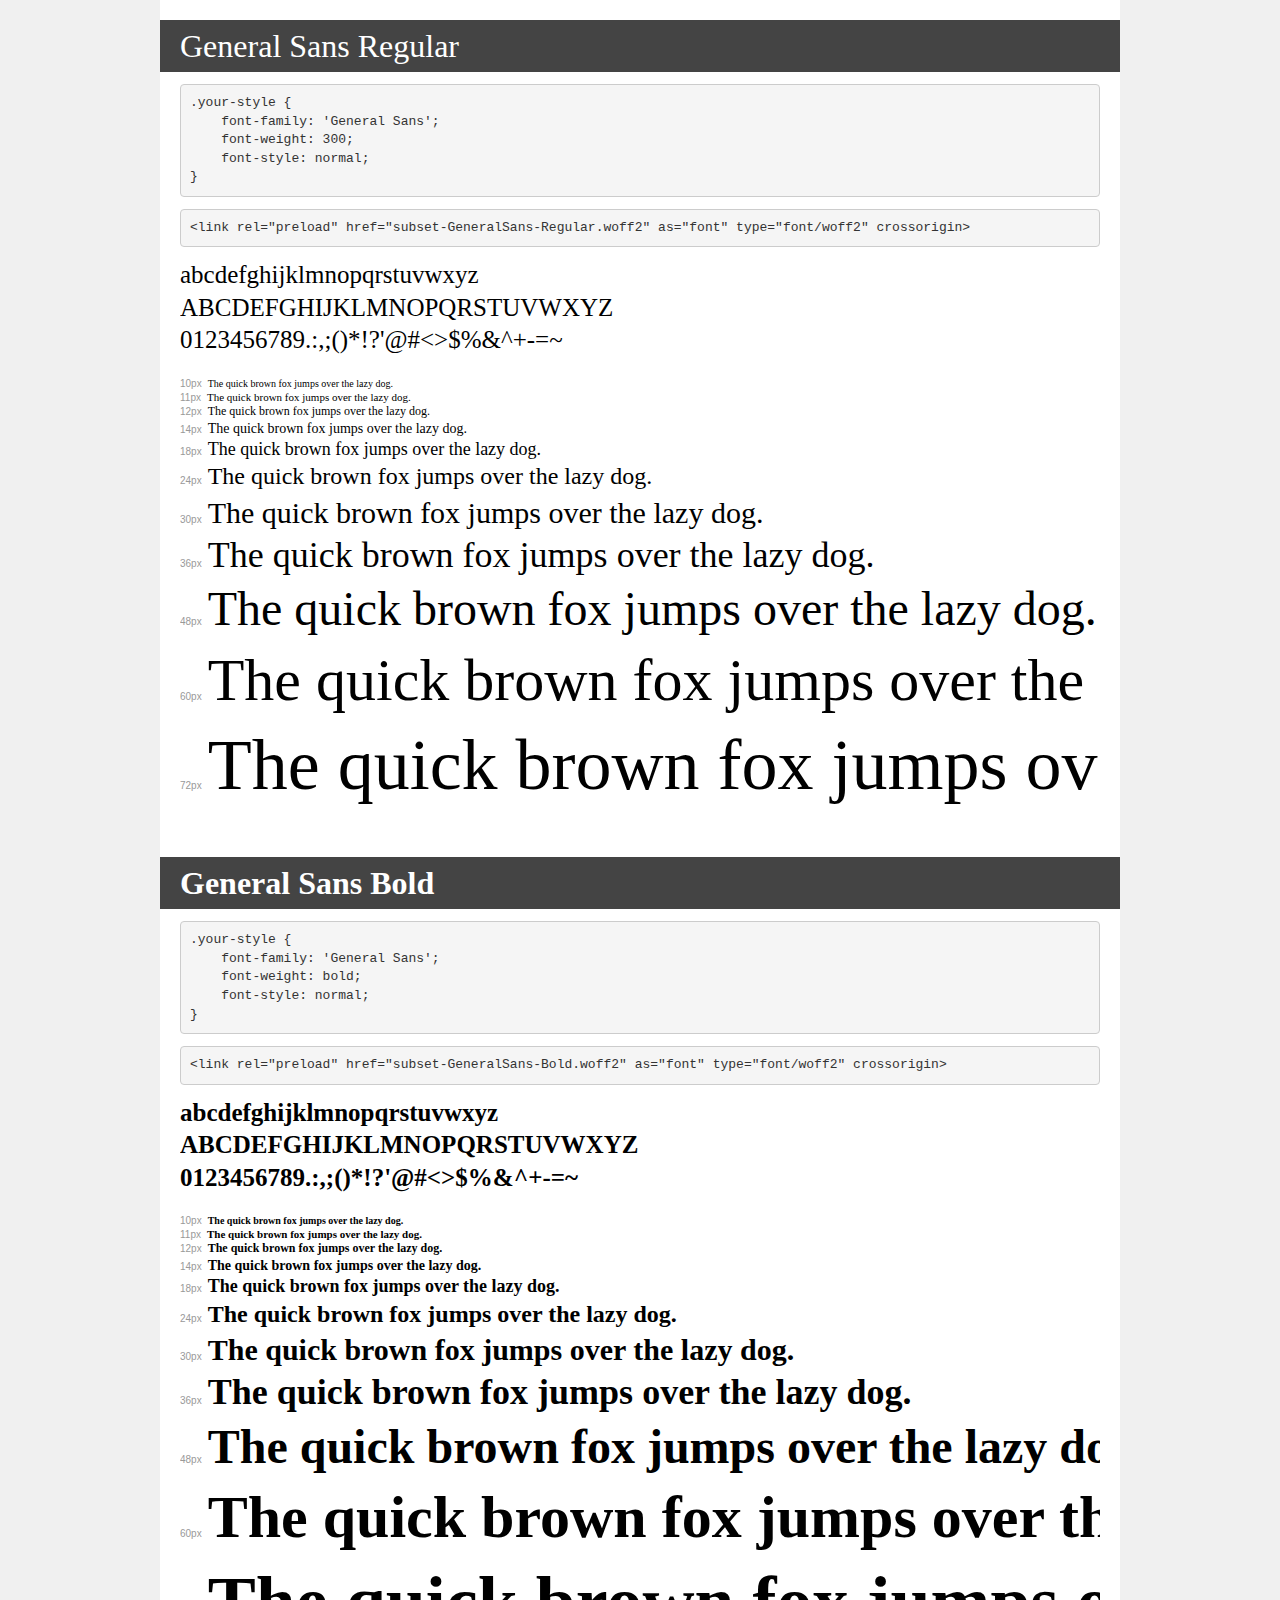
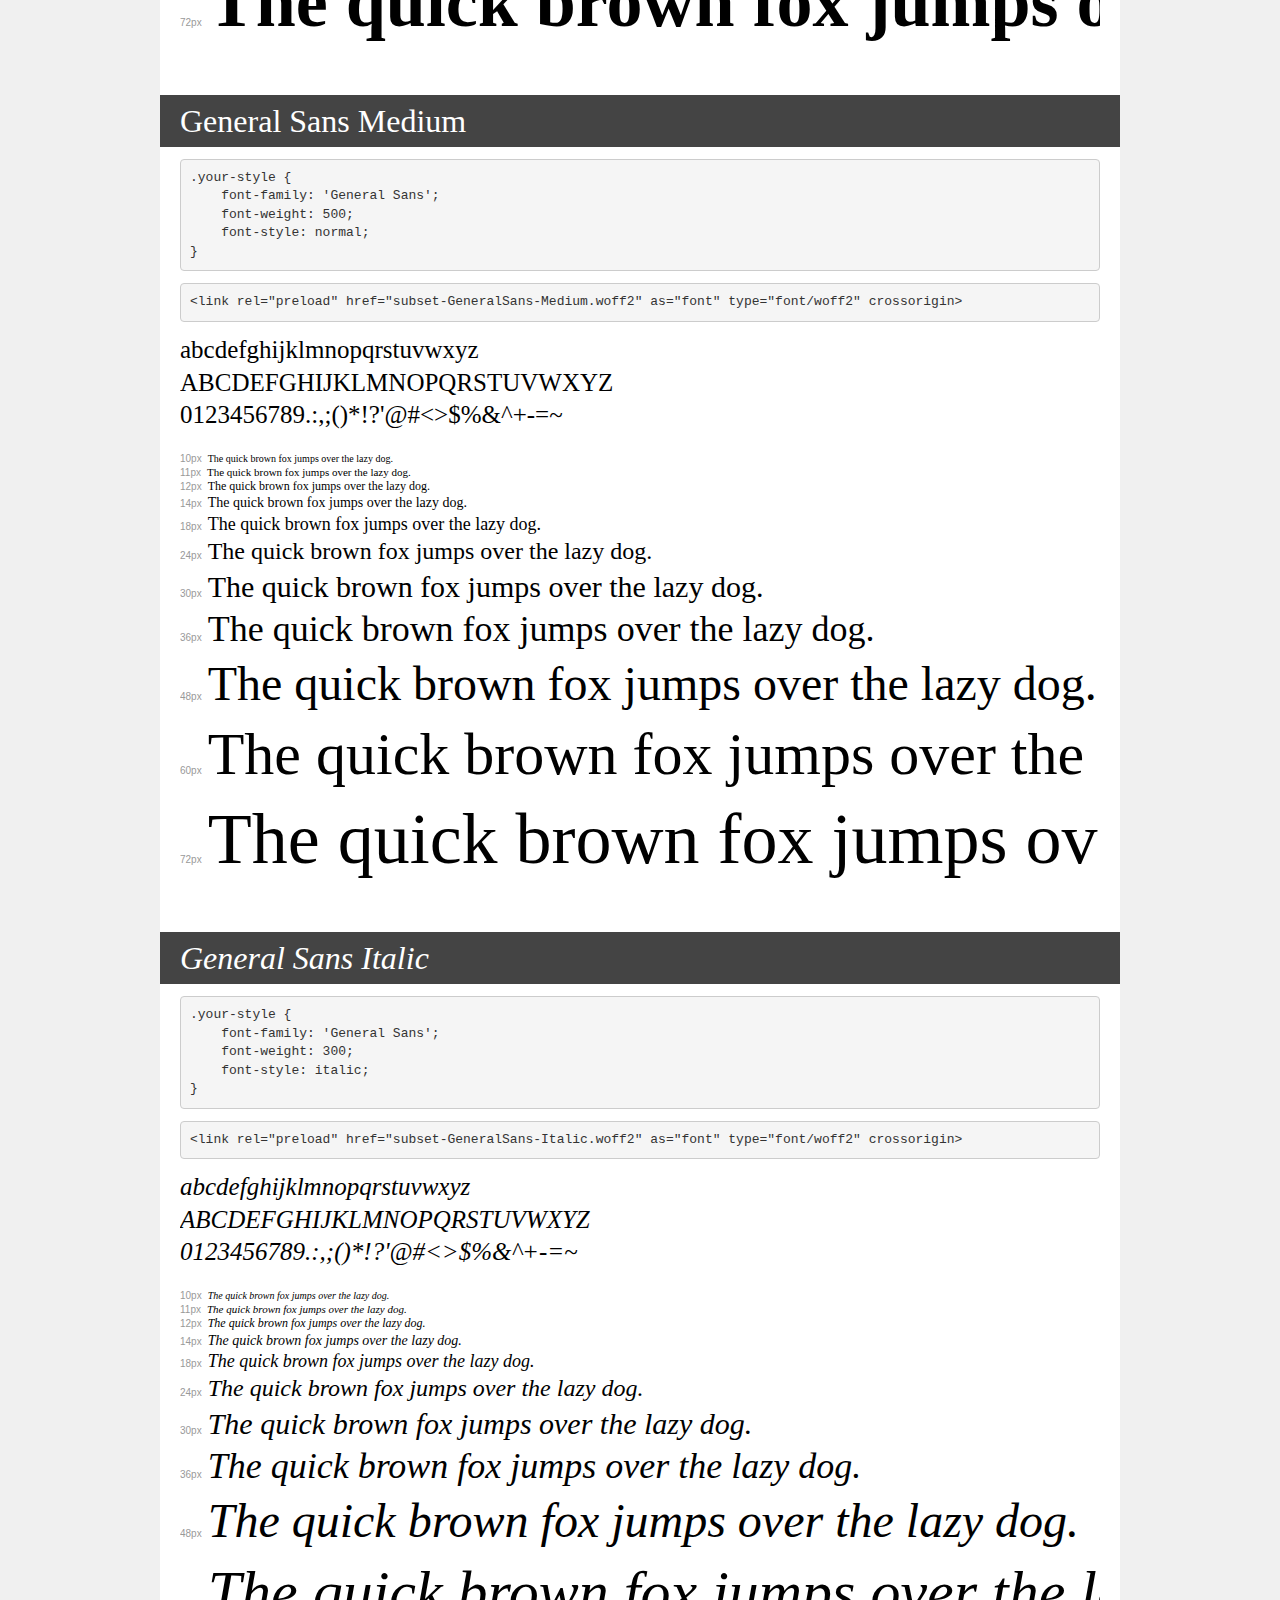
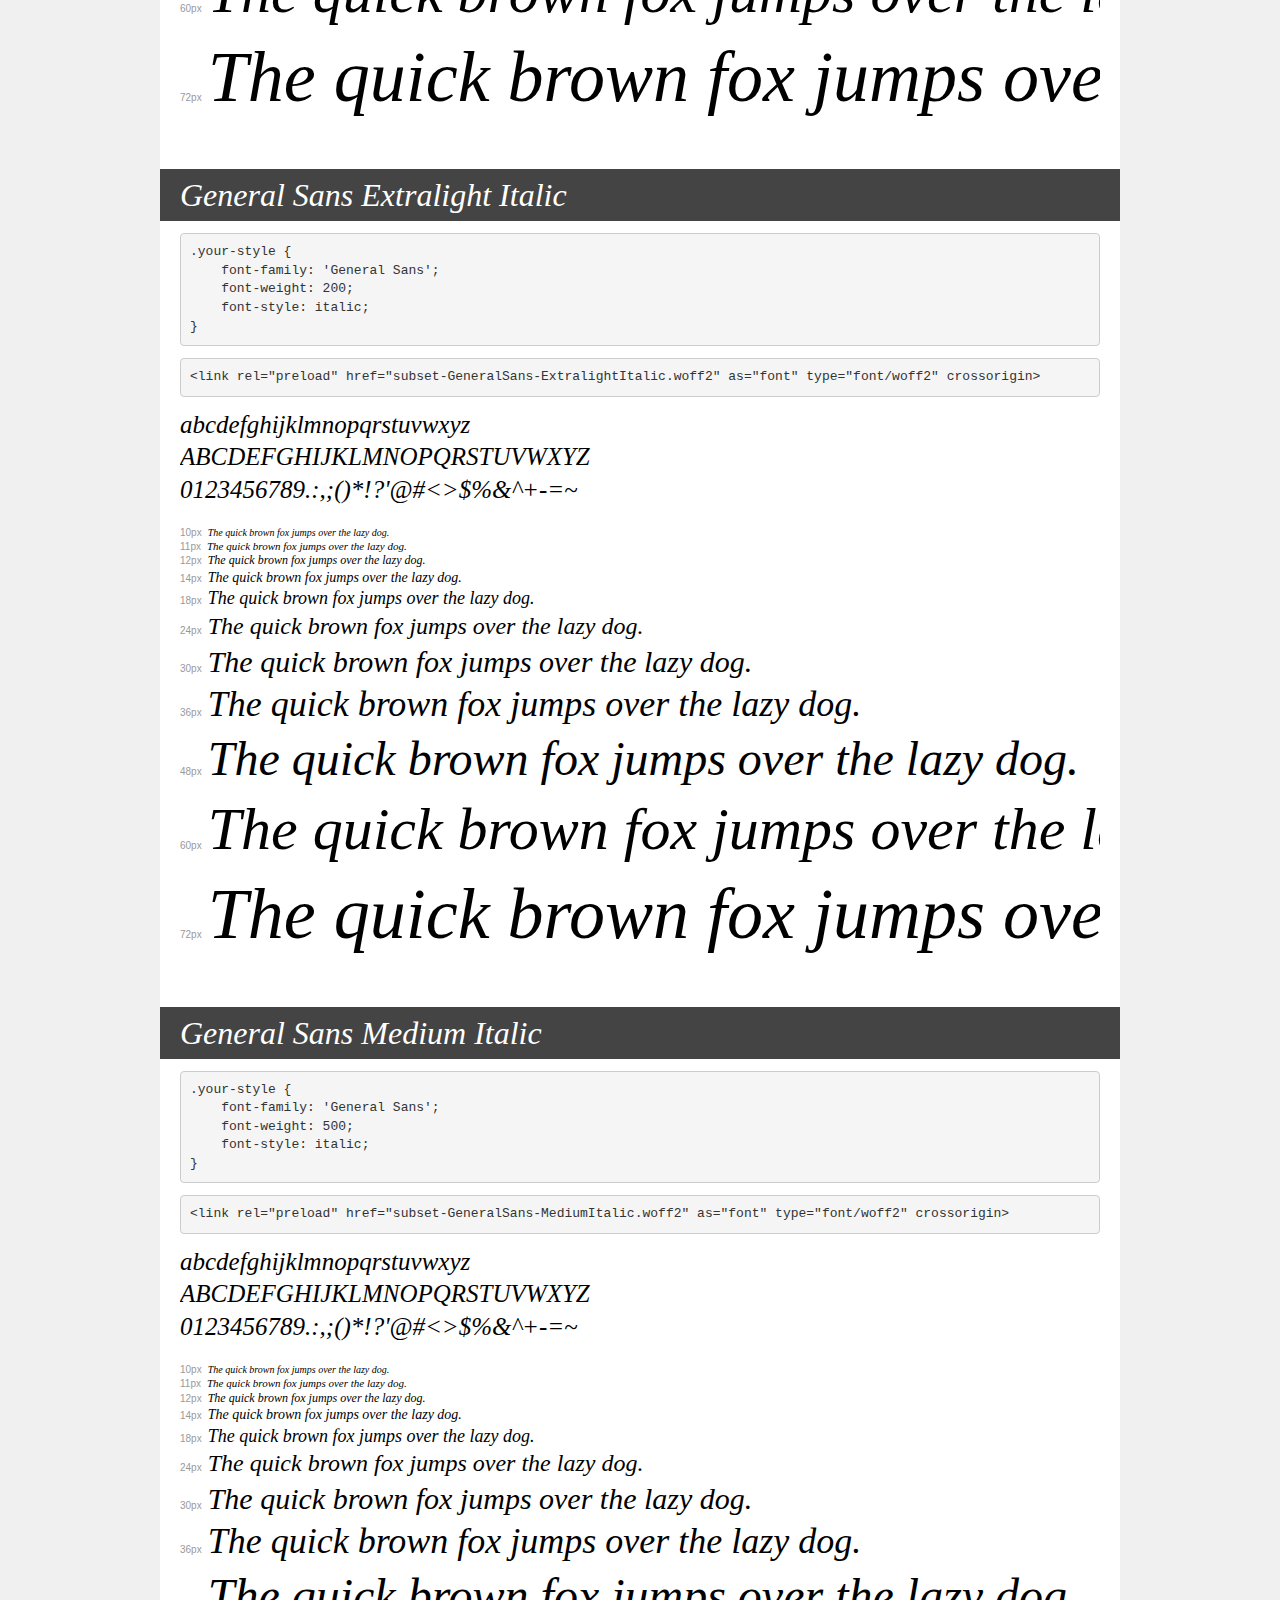
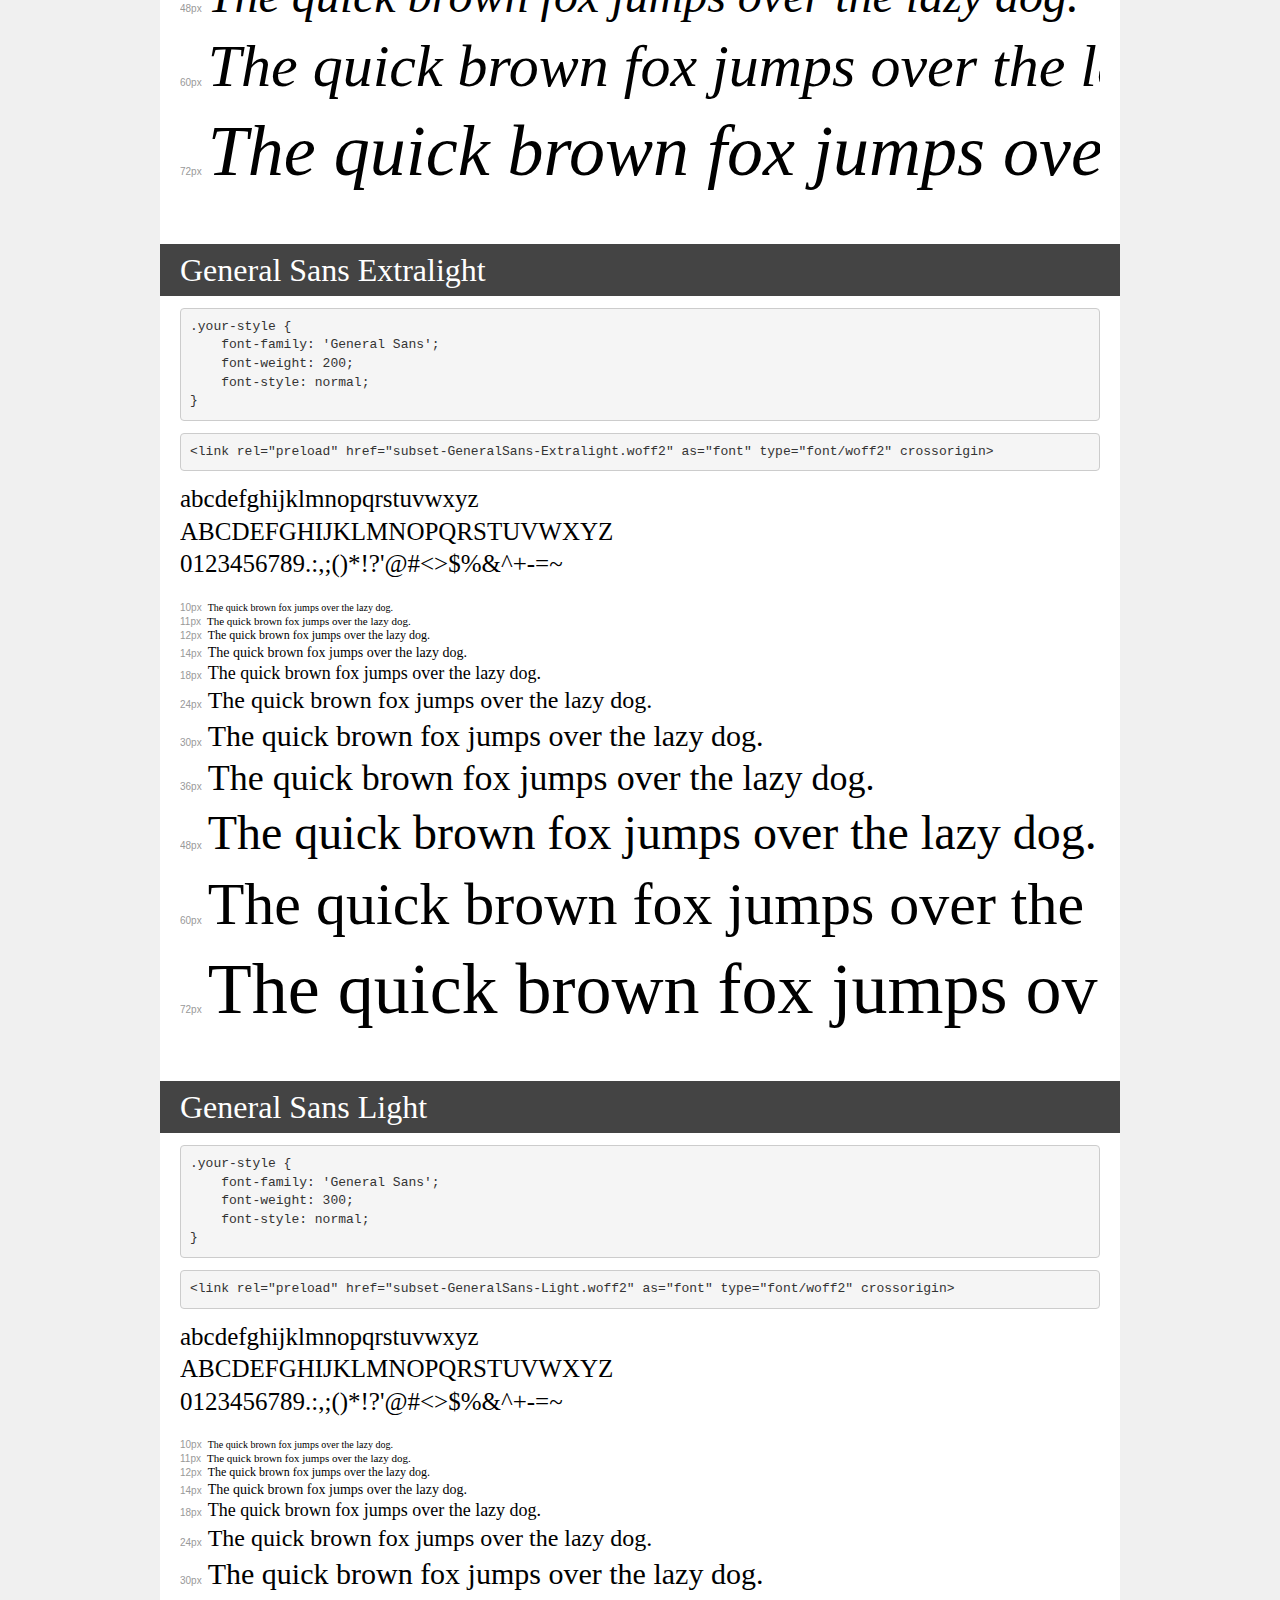
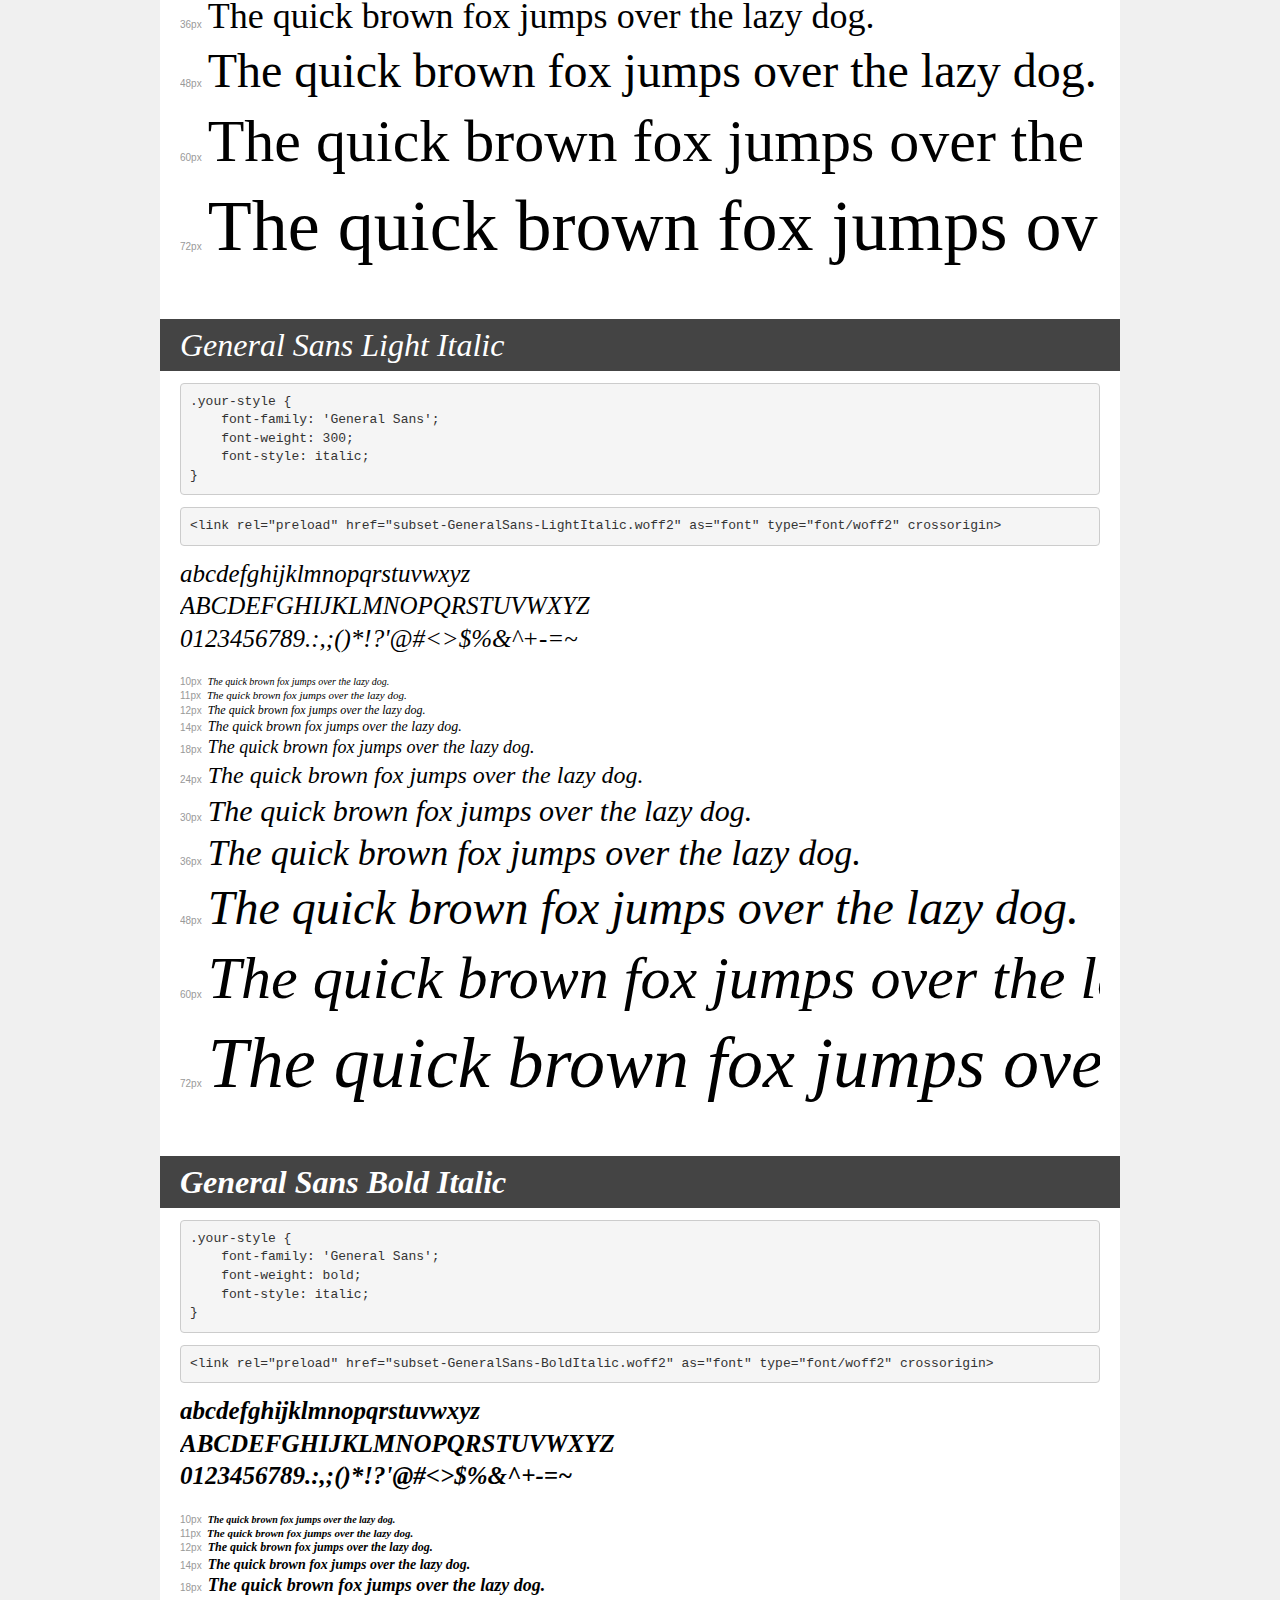
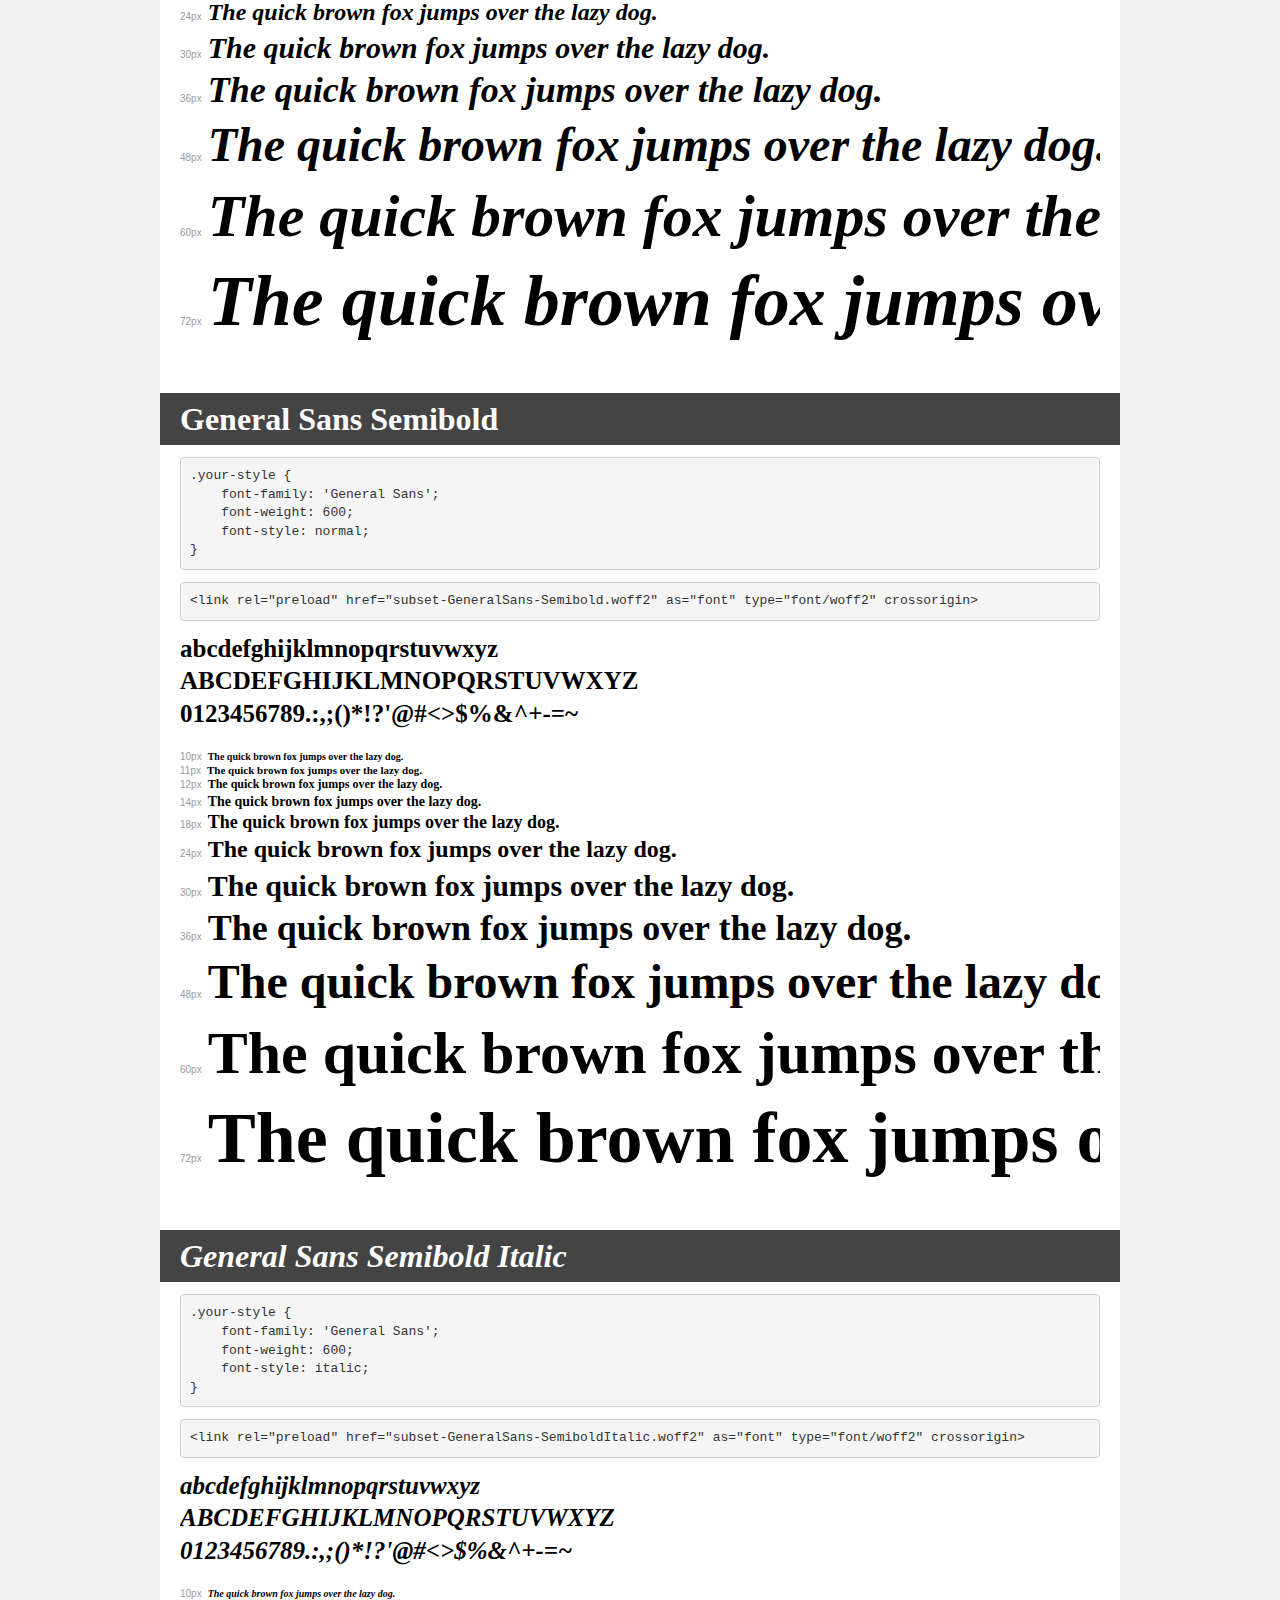
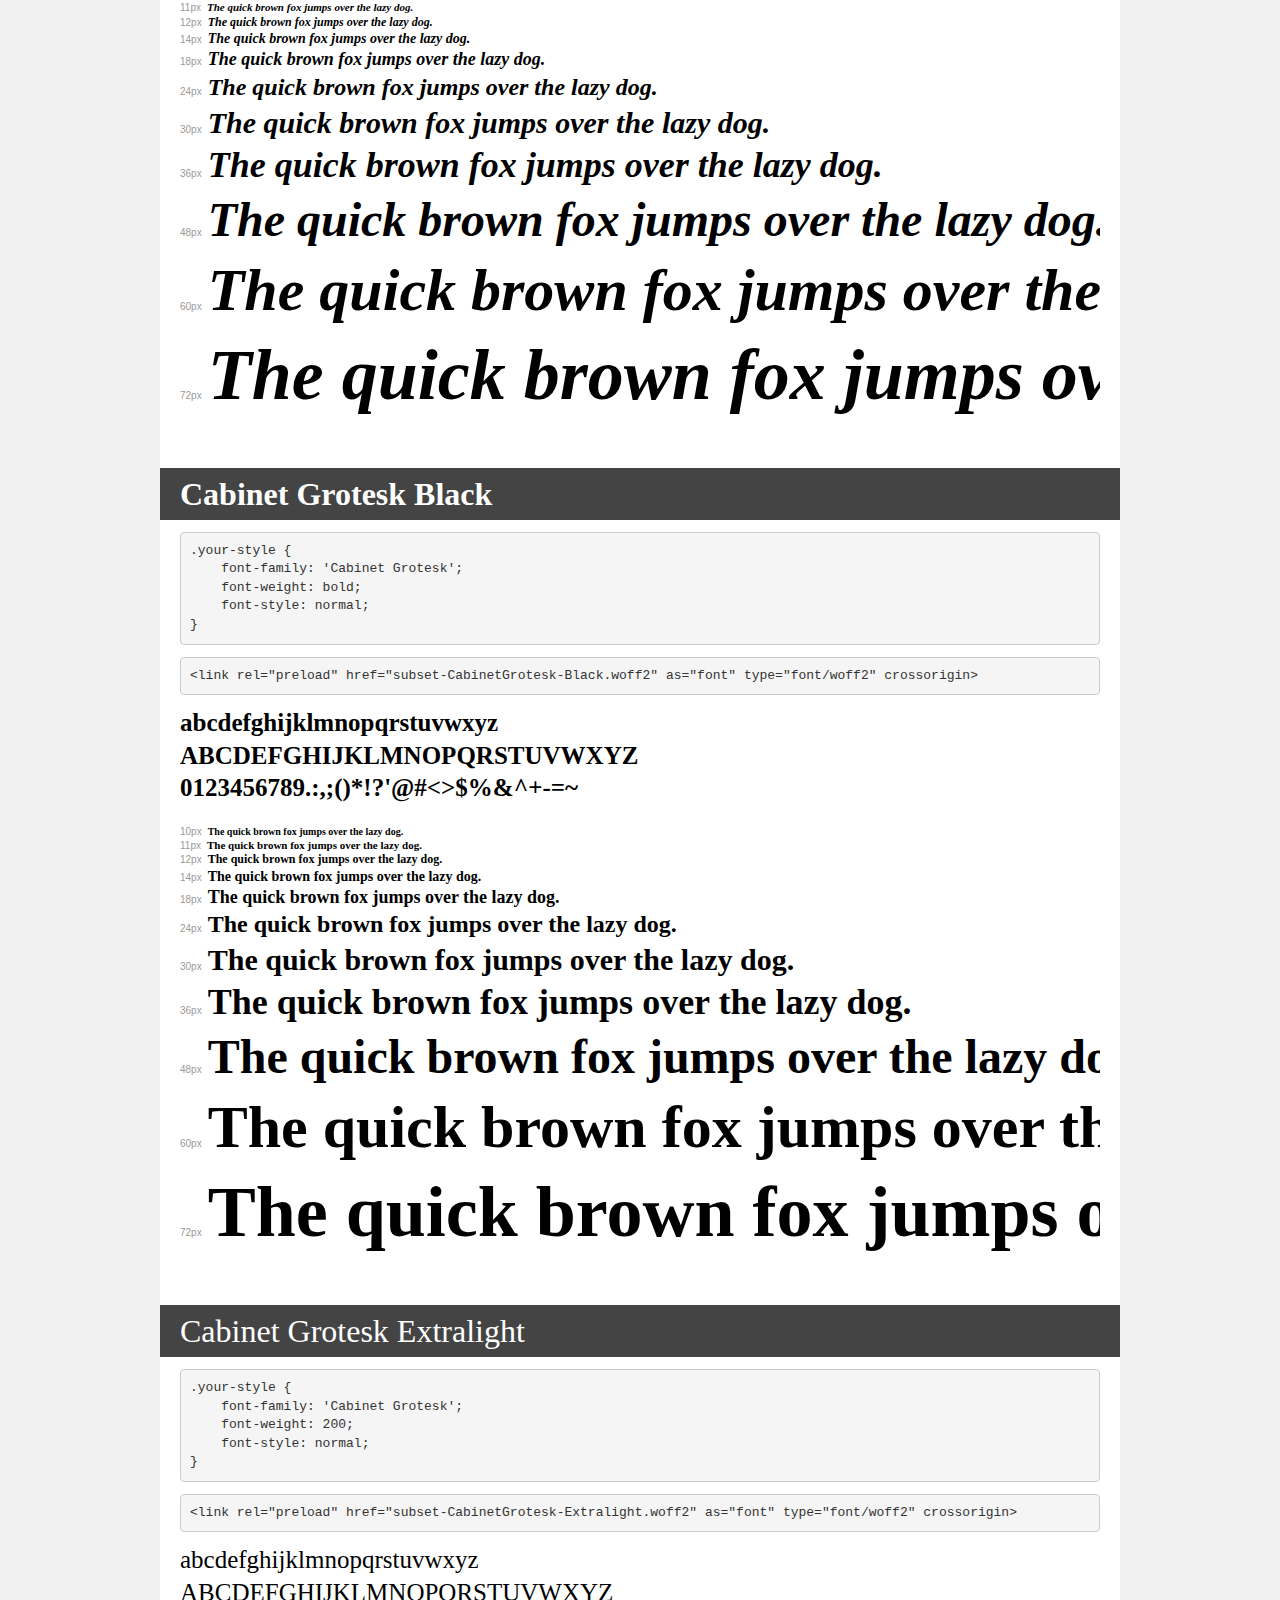
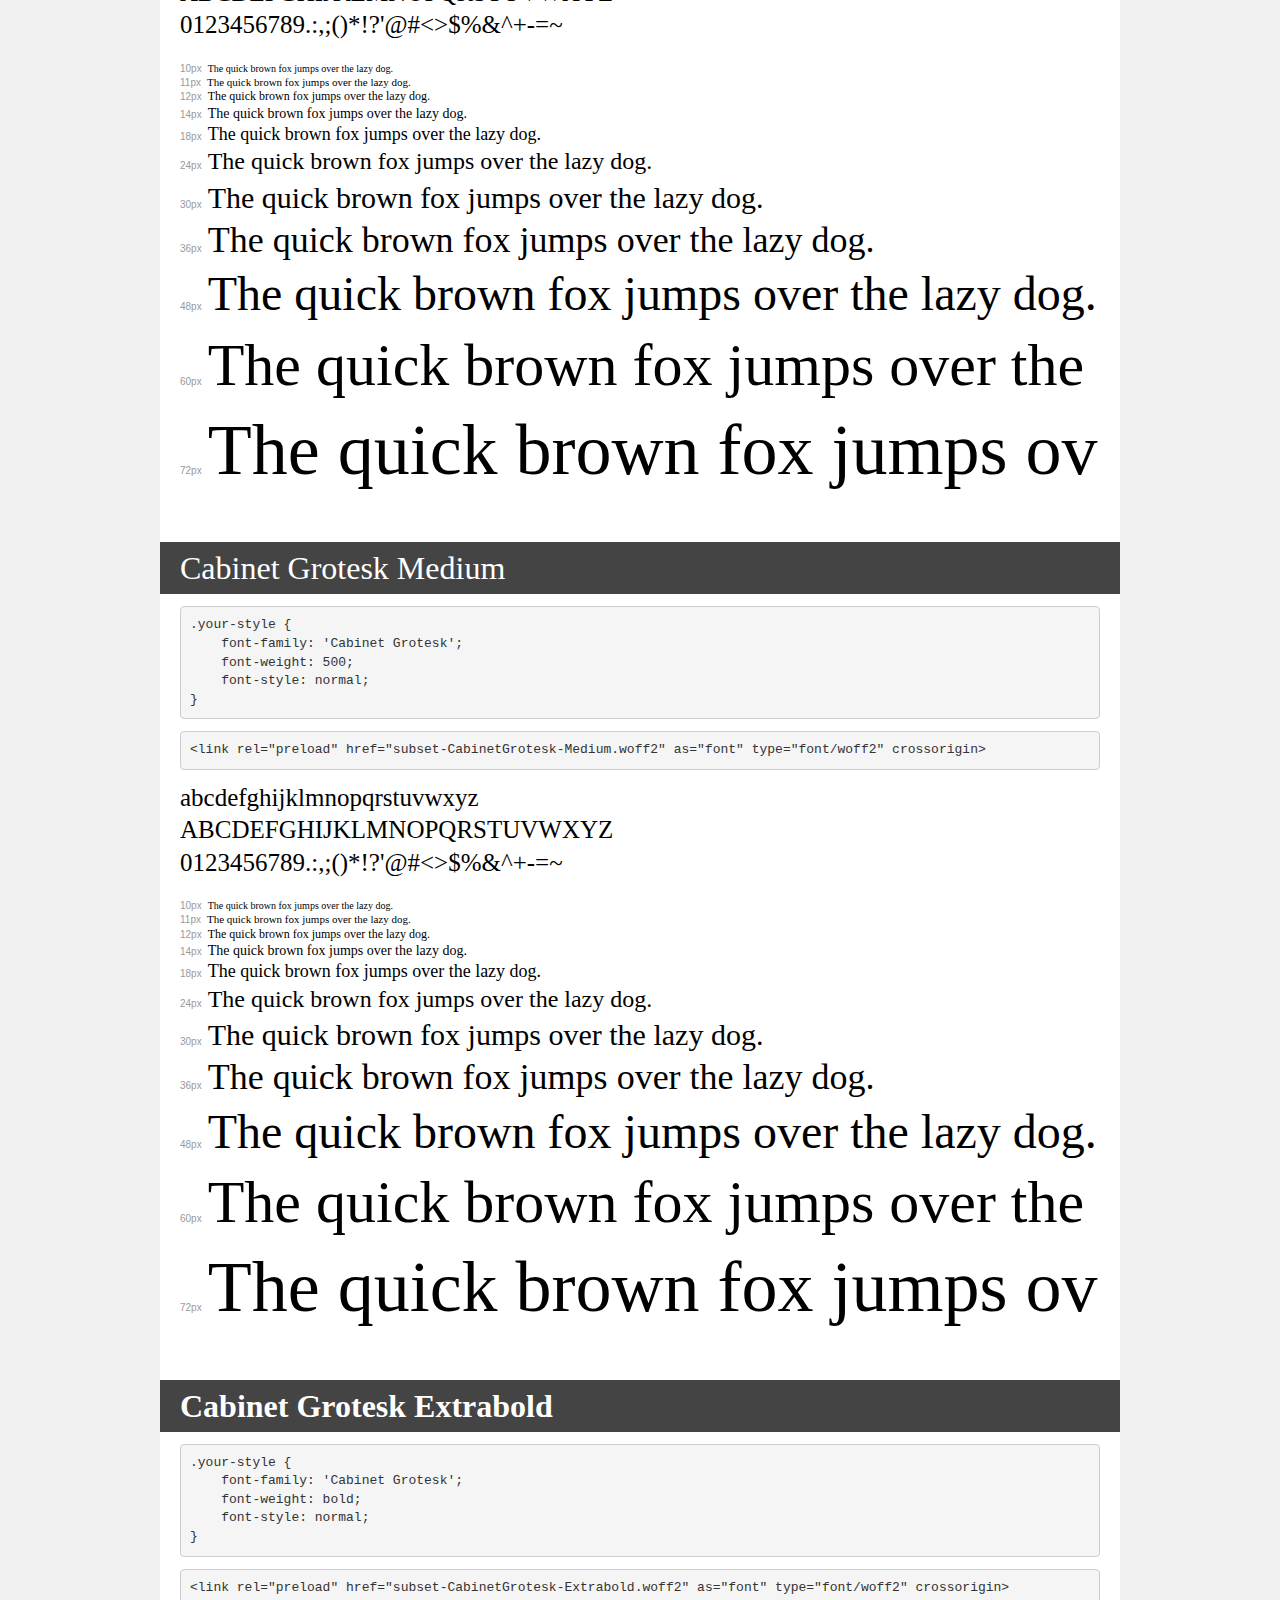
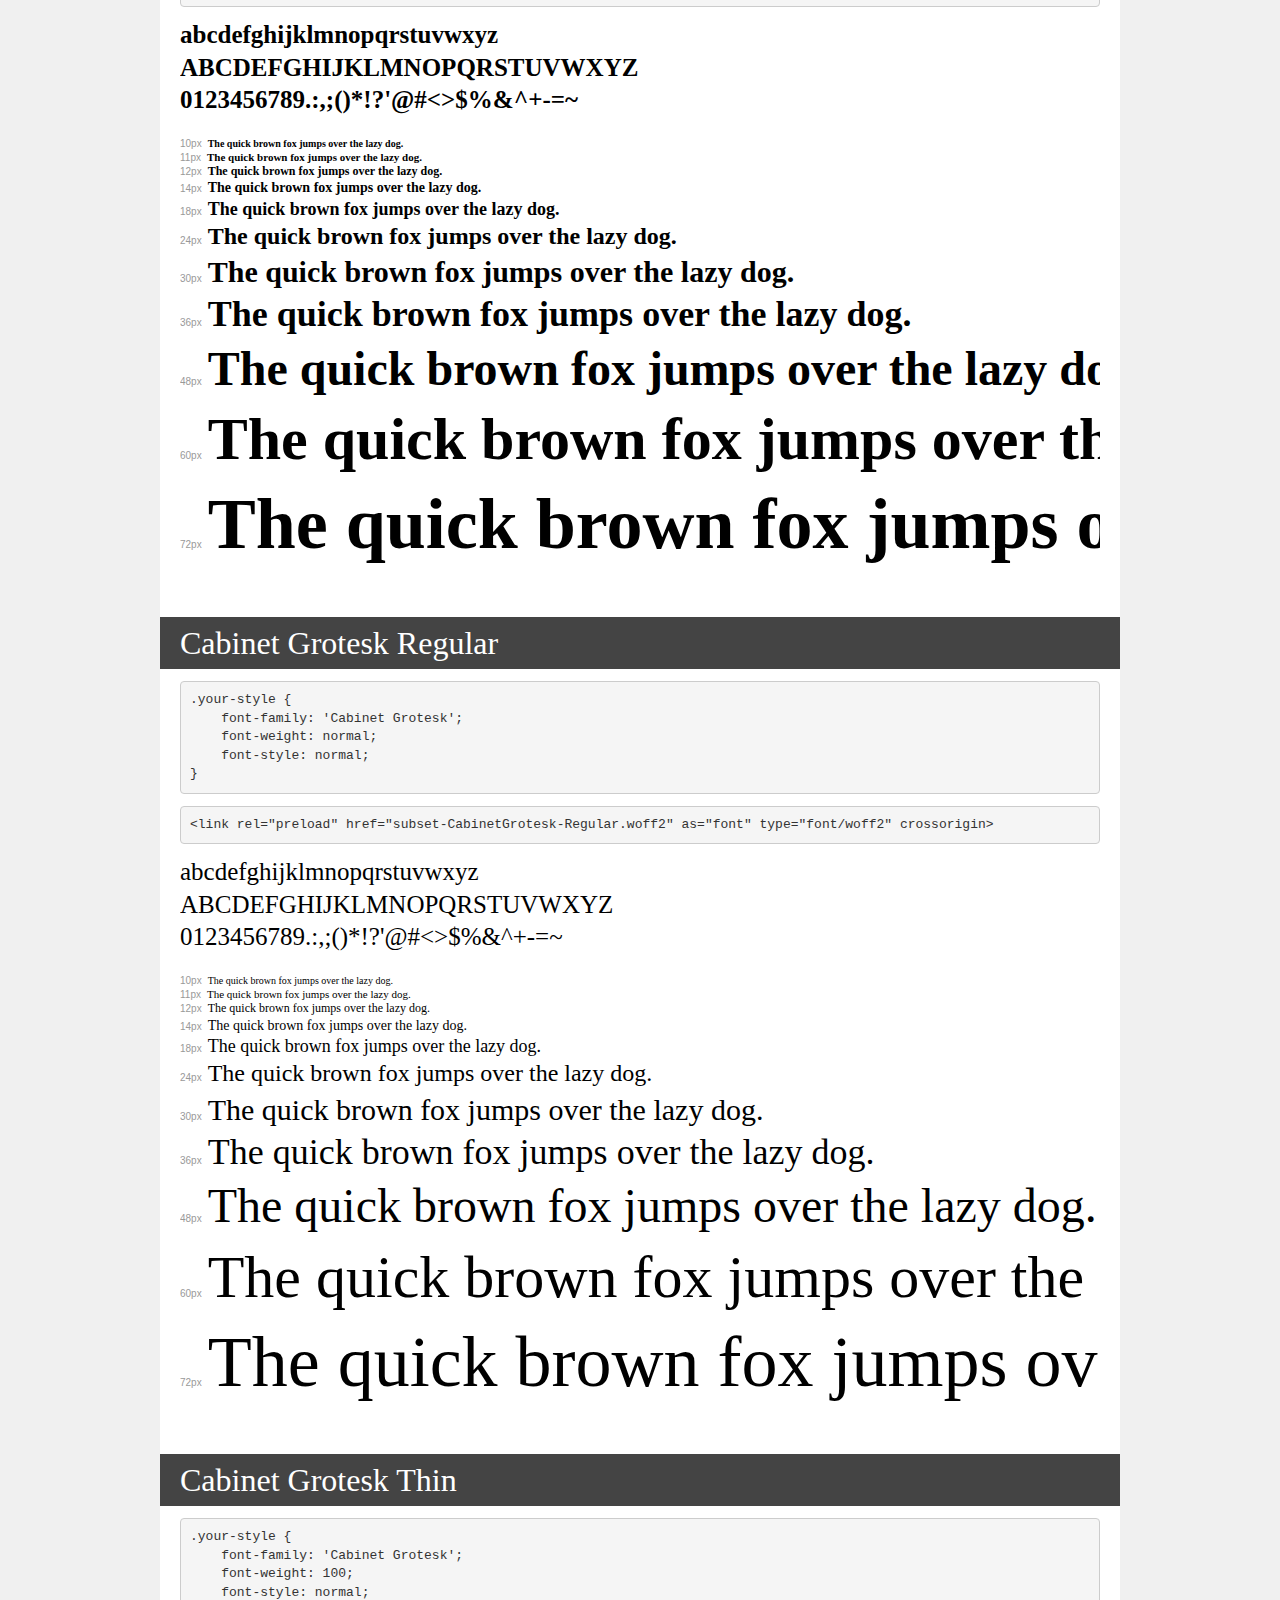
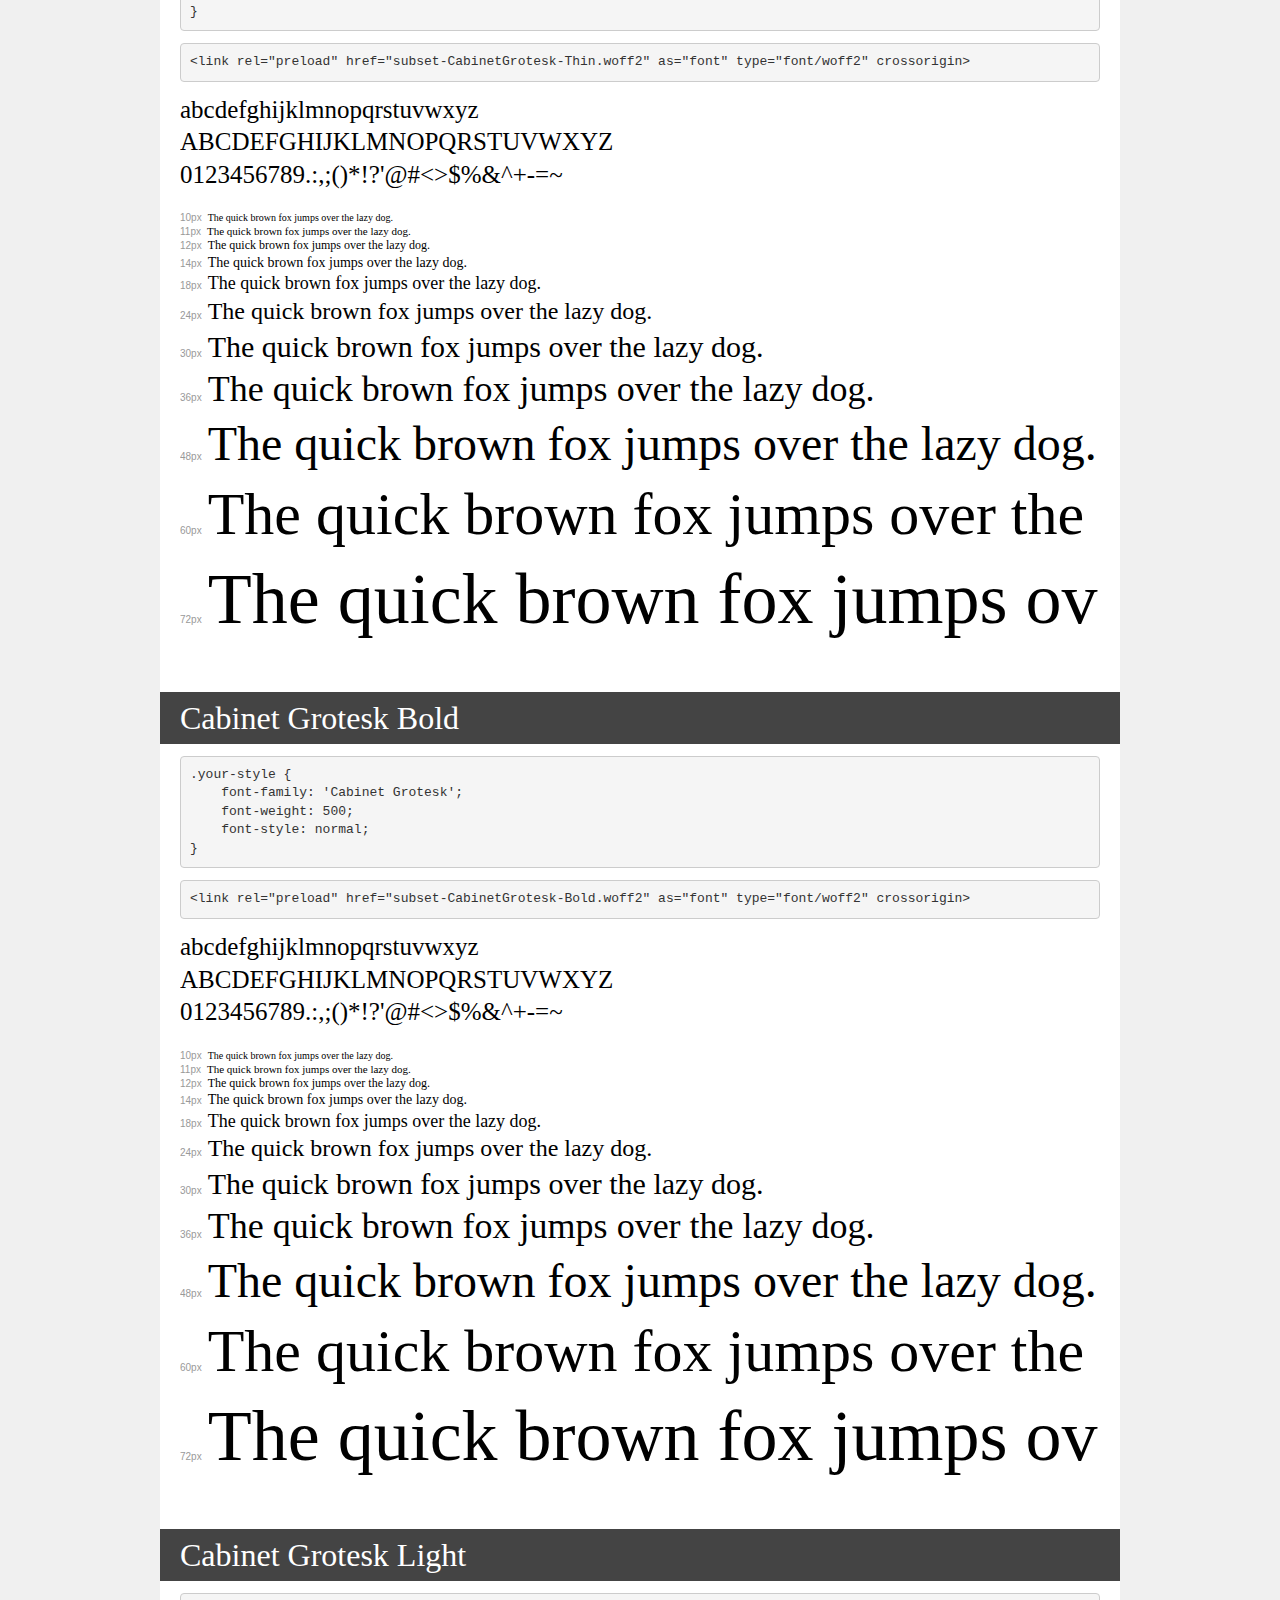
<file: fonts/transfonter.org-20240115-235120/demo.html>
<!DOCTYPE html>
<html lang="en">
<head>
    <meta charset="utf-8">
    <meta http-equiv="X-UA-Compatible" content="IE=edge">
    <meta name="viewport" content="width=device-width, initial-scale=1">
    <meta name="robots" content="noindex, noarchive">
    <meta name="format-detection" content="telephone=no">
    <title>Transfonter demo</title>
    <link href="stylesheet.css" rel="stylesheet">
    <style>
        /*
        http://meyerweb.com/eric/tools/css/reset/
        v2.0 | 20110126
        License: none (public domain)
        */
        html, body, div, span, applet, object, iframe,
        h1, h2, h3, h4, h5, h6, p, blockquote, pre,
        a, abbr, acronym, address, big, cite, code,
        del, dfn, em, img, ins, kbd, q, s, samp,
        small, strike, strong, sub, sup, tt, var,
        b, u, i, center,
        dl, dt, dd, ol, ul, li,
        fieldset, form, label, legend,
        table, caption, tbody, tfoot, thead, tr, th, td,
        article, aside, canvas, details, embed,
        figure, figcaption, footer, header, hgroup,
        menu, nav, output, ruby, section, summary,
        time, mark, audio, video {
            margin: 0;
            padding: 0;
            border: 0;
            font-size: 100%;
            font: inherit;
            vertical-align: baseline;
        }
        /* HTML5 display-role reset for older browsers */
        article, aside, details, figcaption, figure,
        footer, header, hgroup, menu, nav, section {
            display: block;
        }
        body {
            line-height: 1;
        }
        ol, ul {
            list-style: none;
        }
        blockquote, q {
            quotes: none;
        }
        blockquote:before, blockquote:after,
        q:before, q:after {
            content: '';
            content: none;
        }
        table {
            border-collapse: collapse;
            border-spacing: 0;
        }
        /* demo styles */
        body {
            background: #f0f0f0;
            color: #000;
        }
        .page {
            background: #fff;
            width: 920px;
            margin: 0 auto;
            padding: 20px 20px 0 20px;
            overflow: hidden;
        }
        .font-container {
            overflow-x: auto;
            overflow-y: hidden;
            margin-bottom: 40px;
            line-height: 1.3;
            white-space: nowrap;
            padding-bottom: 5px;
        }
        h1 {
            position: relative;
            background: #444;
            font-size: 32px;
            color: #fff;
            padding: 10px 20px;
            margin: 0 -20px 12px -20px;
        }
        .letters {
            font-size: 25px;
            margin-bottom: 20px;
        }
        .s10:before {
            content: '10px';
        }
        .s11:before {
            content: '11px';
        }
        .s12:before {
            content: '12px';
        }
        .s14:before {
            content: '14px';
        }
        .s18:before {
            content: '18px';
        }
        .s24:before {
            content: '24px';
        }
        .s30:before {
            content: '30px';
        }
        .s36:before {
            content: '36px';
        }
        .s48:before {
            content: '48px';
        }
        .s60:before {
            content: '60px';
        }
        .s72:before {
            content: '72px';
        }
        .s10:before, .s11:before, .s12:before, .s14:before,
        .s18:before, .s24:before, .s30:before, .s36:before,
        .s48:before, .s60:before, .s72:before {
            font-family: Arial, sans-serif;
            font-size: 10px;
            font-weight: normal;
            font-style: normal;
            color: #999;
            padding-right: 6px;
        }
        pre {
            display: block;
            padding: 9px;
            margin: 0 0 12px;
            font-family: Monaco, Menlo, Consolas, "Courier New", monospace;
            font-size: 13px;
            line-height: 1.428571429;
            color: #333;
            font-weight: normal;
            font-style: normal;
            background-color: #f5f5f5;
            border: 1px solid #ccc;
            overflow-x: auto;
            border-radius: 4px;
        }
        /* responsive */
        @media (max-width: 959px) {
            .page {
                width: auto;
                margin: 0;
            }
        }
    </style>
</head>
<body>
<div class="page">
    <div class="demo">
        <h1 style="font-family: 'General Sans'; font-weight: 300; font-style: normal;">General Sans Regular</h1>
        <pre title="Usage">.your-style {
    font-family: 'General Sans';
    font-weight: 300;
    font-style: normal;
}</pre>
        <pre title="Preload (optional)">
&lt;link rel=&quot;preload&quot; href=&quot;subset-GeneralSans-Regular.woff2&quot; as=&quot;font&quot; type=&quot;font/woff2&quot; crossorigin&gt;</pre>
        <div class="font-container" style="font-family: 'General Sans'; font-weight: 300; font-style: normal;">
            <p class="letters">
                abcdefghijklmnopqrstuvwxyz<br>
ABCDEFGHIJKLMNOPQRSTUVWXYZ<br>
                0123456789.:,;()*!?'@#&lt;&gt;$%&^+-=~
            </p>
            <p class="s10" style="font-size: 10px;">The quick brown fox jumps over the lazy dog.</p>
            <p class="s11" style="font-size: 11px;">The quick brown fox jumps over the lazy dog.</p>
            <p class="s12" style="font-size: 12px;">The quick brown fox jumps over the lazy dog.</p>
            <p class="s14" style="font-size: 14px;">The quick brown fox jumps over the lazy dog.</p>
            <p class="s18" style="font-size: 18px;">The quick brown fox jumps over the lazy dog.</p>
            <p class="s24" style="font-size: 24px;">The quick brown fox jumps over the lazy dog.</p>
            <p class="s30" style="font-size: 30px;">The quick brown fox jumps over the lazy dog.</p>
            <p class="s36" style="font-size: 36px;">The quick brown fox jumps over the lazy dog.</p>
            <p class="s48" style="font-size: 48px;">The quick brown fox jumps over the lazy dog.</p>
            <p class="s60" style="font-size: 60px;">The quick brown fox jumps over the lazy dog.</p>
            <p class="s72" style="font-size: 72px;">The quick brown fox jumps over the lazy dog.</p>
        </div>
    </div>

    <div class="demo">
        <h1 style="font-family: 'General Sans'; font-weight: bold; font-style: normal;">General Sans Bold</h1>
        <pre title="Usage">.your-style {
    font-family: 'General Sans';
    font-weight: bold;
    font-style: normal;
}</pre>
        <pre title="Preload (optional)">
&lt;link rel=&quot;preload&quot; href=&quot;subset-GeneralSans-Bold.woff2&quot; as=&quot;font&quot; type=&quot;font/woff2&quot; crossorigin&gt;</pre>
        <div class="font-container" style="font-family: 'General Sans'; font-weight: bold; font-style: normal;">
            <p class="letters">
                abcdefghijklmnopqrstuvwxyz<br>
ABCDEFGHIJKLMNOPQRSTUVWXYZ<br>
                0123456789.:,;()*!?'@#&lt;&gt;$%&^+-=~
            </p>
            <p class="s10" style="font-size: 10px;">The quick brown fox jumps over the lazy dog.</p>
            <p class="s11" style="font-size: 11px;">The quick brown fox jumps over the lazy dog.</p>
            <p class="s12" style="font-size: 12px;">The quick brown fox jumps over the lazy dog.</p>
            <p class="s14" style="font-size: 14px;">The quick brown fox jumps over the lazy dog.</p>
            <p class="s18" style="font-size: 18px;">The quick brown fox jumps over the lazy dog.</p>
            <p class="s24" style="font-size: 24px;">The quick brown fox jumps over the lazy dog.</p>
            <p class="s30" style="font-size: 30px;">The quick brown fox jumps over the lazy dog.</p>
            <p class="s36" style="font-size: 36px;">The quick brown fox jumps over the lazy dog.</p>
            <p class="s48" style="font-size: 48px;">The quick brown fox jumps over the lazy dog.</p>
            <p class="s60" style="font-size: 60px;">The quick brown fox jumps over the lazy dog.</p>
            <p class="s72" style="font-size: 72px;">The quick brown fox jumps over the lazy dog.</p>
        </div>
    </div>

    <div class="demo">
        <h1 style="font-family: 'General Sans'; font-weight: 500; font-style: normal;">General Sans Medium</h1>
        <pre title="Usage">.your-style {
    font-family: 'General Sans';
    font-weight: 500;
    font-style: normal;
}</pre>
        <pre title="Preload (optional)">
&lt;link rel=&quot;preload&quot; href=&quot;subset-GeneralSans-Medium.woff2&quot; as=&quot;font&quot; type=&quot;font/woff2&quot; crossorigin&gt;</pre>
        <div class="font-container" style="font-family: 'General Sans'; font-weight: 500; font-style: normal;">
            <p class="letters">
                abcdefghijklmnopqrstuvwxyz<br>
ABCDEFGHIJKLMNOPQRSTUVWXYZ<br>
                0123456789.:,;()*!?'@#&lt;&gt;$%&^+-=~
            </p>
            <p class="s10" style="font-size: 10px;">The quick brown fox jumps over the lazy dog.</p>
            <p class="s11" style="font-size: 11px;">The quick brown fox jumps over the lazy dog.</p>
            <p class="s12" style="font-size: 12px;">The quick brown fox jumps over the lazy dog.</p>
            <p class="s14" style="font-size: 14px;">The quick brown fox jumps over the lazy dog.</p>
            <p class="s18" style="font-size: 18px;">The quick brown fox jumps over the lazy dog.</p>
            <p class="s24" style="font-size: 24px;">The quick brown fox jumps over the lazy dog.</p>
            <p class="s30" style="font-size: 30px;">The quick brown fox jumps over the lazy dog.</p>
            <p class="s36" style="font-size: 36px;">The quick brown fox jumps over the lazy dog.</p>
            <p class="s48" style="font-size: 48px;">The quick brown fox jumps over the lazy dog.</p>
            <p class="s60" style="font-size: 60px;">The quick brown fox jumps over the lazy dog.</p>
            <p class="s72" style="font-size: 72px;">The quick brown fox jumps over the lazy dog.</p>
        </div>
    </div>

    <div class="demo">
        <h1 style="font-family: 'General Sans'; font-weight: 300; font-style: italic;">General Sans Italic</h1>
        <pre title="Usage">.your-style {
    font-family: 'General Sans';
    font-weight: 300;
    font-style: italic;
}</pre>
        <pre title="Preload (optional)">
&lt;link rel=&quot;preload&quot; href=&quot;subset-GeneralSans-Italic.woff2&quot; as=&quot;font&quot; type=&quot;font/woff2&quot; crossorigin&gt;</pre>
        <div class="font-container" style="font-family: 'General Sans'; font-weight: 300; font-style: italic;">
            <p class="letters">
                abcdefghijklmnopqrstuvwxyz<br>
ABCDEFGHIJKLMNOPQRSTUVWXYZ<br>
                0123456789.:,;()*!?'@#&lt;&gt;$%&^+-=~
            </p>
            <p class="s10" style="font-size: 10px;">The quick brown fox jumps over the lazy dog.</p>
            <p class="s11" style="font-size: 11px;">The quick brown fox jumps over the lazy dog.</p>
            <p class="s12" style="font-size: 12px;">The quick brown fox jumps over the lazy dog.</p>
            <p class="s14" style="font-size: 14px;">The quick brown fox jumps over the lazy dog.</p>
            <p class="s18" style="font-size: 18px;">The quick brown fox jumps over the lazy dog.</p>
            <p class="s24" style="font-size: 24px;">The quick brown fox jumps over the lazy dog.</p>
            <p class="s30" style="font-size: 30px;">The quick brown fox jumps over the lazy dog.</p>
            <p class="s36" style="font-size: 36px;">The quick brown fox jumps over the lazy dog.</p>
            <p class="s48" style="font-size: 48px;">The quick brown fox jumps over the lazy dog.</p>
            <p class="s60" style="font-size: 60px;">The quick brown fox jumps over the lazy dog.</p>
            <p class="s72" style="font-size: 72px;">The quick brown fox jumps over the lazy dog.</p>
        </div>
    </div>

    <div class="demo">
        <h1 style="font-family: 'General Sans'; font-weight: 200; font-style: italic;">General Sans Extralight Italic</h1>
        <pre title="Usage">.your-style {
    font-family: 'General Sans';
    font-weight: 200;
    font-style: italic;
}</pre>
        <pre title="Preload (optional)">
&lt;link rel=&quot;preload&quot; href=&quot;subset-GeneralSans-ExtralightItalic.woff2&quot; as=&quot;font&quot; type=&quot;font/woff2&quot; crossorigin&gt;</pre>
        <div class="font-container" style="font-family: 'General Sans'; font-weight: 200; font-style: italic;">
            <p class="letters">
                abcdefghijklmnopqrstuvwxyz<br>
ABCDEFGHIJKLMNOPQRSTUVWXYZ<br>
                0123456789.:,;()*!?'@#&lt;&gt;$%&^+-=~
            </p>
            <p class="s10" style="font-size: 10px;">The quick brown fox jumps over the lazy dog.</p>
            <p class="s11" style="font-size: 11px;">The quick brown fox jumps over the lazy dog.</p>
            <p class="s12" style="font-size: 12px;">The quick brown fox jumps over the lazy dog.</p>
            <p class="s14" style="font-size: 14px;">The quick brown fox jumps over the lazy dog.</p>
            <p class="s18" style="font-size: 18px;">The quick brown fox jumps over the lazy dog.</p>
            <p class="s24" style="font-size: 24px;">The quick brown fox jumps over the lazy dog.</p>
            <p class="s30" style="font-size: 30px;">The quick brown fox jumps over the lazy dog.</p>
            <p class="s36" style="font-size: 36px;">The quick brown fox jumps over the lazy dog.</p>
            <p class="s48" style="font-size: 48px;">The quick brown fox jumps over the lazy dog.</p>
            <p class="s60" style="font-size: 60px;">The quick brown fox jumps over the lazy dog.</p>
            <p class="s72" style="font-size: 72px;">The quick brown fox jumps over the lazy dog.</p>
        </div>
    </div>

    <div class="demo">
        <h1 style="font-family: 'General Sans'; font-weight: 500; font-style: italic;">General Sans Medium Italic</h1>
        <pre title="Usage">.your-style {
    font-family: 'General Sans';
    font-weight: 500;
    font-style: italic;
}</pre>
        <pre title="Preload (optional)">
&lt;link rel=&quot;preload&quot; href=&quot;subset-GeneralSans-MediumItalic.woff2&quot; as=&quot;font&quot; type=&quot;font/woff2&quot; crossorigin&gt;</pre>
        <div class="font-container" style="font-family: 'General Sans'; font-weight: 500; font-style: italic;">
            <p class="letters">
                abcdefghijklmnopqrstuvwxyz<br>
ABCDEFGHIJKLMNOPQRSTUVWXYZ<br>
                0123456789.:,;()*!?'@#&lt;&gt;$%&^+-=~
            </p>
            <p class="s10" style="font-size: 10px;">The quick brown fox jumps over the lazy dog.</p>
            <p class="s11" style="font-size: 11px;">The quick brown fox jumps over the lazy dog.</p>
            <p class="s12" style="font-size: 12px;">The quick brown fox jumps over the lazy dog.</p>
            <p class="s14" style="font-size: 14px;">The quick brown fox jumps over the lazy dog.</p>
            <p class="s18" style="font-size: 18px;">The quick brown fox jumps over the lazy dog.</p>
            <p class="s24" style="font-size: 24px;">The quick brown fox jumps over the lazy dog.</p>
            <p class="s30" style="font-size: 30px;">The quick brown fox jumps over the lazy dog.</p>
            <p class="s36" style="font-size: 36px;">The quick brown fox jumps over the lazy dog.</p>
            <p class="s48" style="font-size: 48px;">The quick brown fox jumps over the lazy dog.</p>
            <p class="s60" style="font-size: 60px;">The quick brown fox jumps over the lazy dog.</p>
            <p class="s72" style="font-size: 72px;">The quick brown fox jumps over the lazy dog.</p>
        </div>
    </div>

    <div class="demo">
        <h1 style="font-family: 'General Sans'; font-weight: 200; font-style: normal;">General Sans Extralight</h1>
        <pre title="Usage">.your-style {
    font-family: 'General Sans';
    font-weight: 200;
    font-style: normal;
}</pre>
        <pre title="Preload (optional)">
&lt;link rel=&quot;preload&quot; href=&quot;subset-GeneralSans-Extralight.woff2&quot; as=&quot;font&quot; type=&quot;font/woff2&quot; crossorigin&gt;</pre>
        <div class="font-container" style="font-family: 'General Sans'; font-weight: 200; font-style: normal;">
            <p class="letters">
                abcdefghijklmnopqrstuvwxyz<br>
ABCDEFGHIJKLMNOPQRSTUVWXYZ<br>
                0123456789.:,;()*!?'@#&lt;&gt;$%&^+-=~
            </p>
            <p class="s10" style="font-size: 10px;">The quick brown fox jumps over the lazy dog.</p>
            <p class="s11" style="font-size: 11px;">The quick brown fox jumps over the lazy dog.</p>
            <p class="s12" style="font-size: 12px;">The quick brown fox jumps over the lazy dog.</p>
            <p class="s14" style="font-size: 14px;">The quick brown fox jumps over the lazy dog.</p>
            <p class="s18" style="font-size: 18px;">The quick brown fox jumps over the lazy dog.</p>
            <p class="s24" style="font-size: 24px;">The quick brown fox jumps over the lazy dog.</p>
            <p class="s30" style="font-size: 30px;">The quick brown fox jumps over the lazy dog.</p>
            <p class="s36" style="font-size: 36px;">The quick brown fox jumps over the lazy dog.</p>
            <p class="s48" style="font-size: 48px;">The quick brown fox jumps over the lazy dog.</p>
            <p class="s60" style="font-size: 60px;">The quick brown fox jumps over the lazy dog.</p>
            <p class="s72" style="font-size: 72px;">The quick brown fox jumps over the lazy dog.</p>
        </div>
    </div>

    <div class="demo">
        <h1 style="font-family: 'General Sans'; font-weight: 300; font-style: normal;">General Sans Light</h1>
        <pre title="Usage">.your-style {
    font-family: 'General Sans';
    font-weight: 300;
    font-style: normal;
}</pre>
        <pre title="Preload (optional)">
&lt;link rel=&quot;preload&quot; href=&quot;subset-GeneralSans-Light.woff2&quot; as=&quot;font&quot; type=&quot;font/woff2&quot; crossorigin&gt;</pre>
        <div class="font-container" style="font-family: 'General Sans'; font-weight: 300; font-style: normal;">
            <p class="letters">
                abcdefghijklmnopqrstuvwxyz<br>
ABCDEFGHIJKLMNOPQRSTUVWXYZ<br>
                0123456789.:,;()*!?'@#&lt;&gt;$%&^+-=~
            </p>
            <p class="s10" style="font-size: 10px;">The quick brown fox jumps over the lazy dog.</p>
            <p class="s11" style="font-size: 11px;">The quick brown fox jumps over the lazy dog.</p>
            <p class="s12" style="font-size: 12px;">The quick brown fox jumps over the lazy dog.</p>
            <p class="s14" style="font-size: 14px;">The quick brown fox jumps over the lazy dog.</p>
            <p class="s18" style="font-size: 18px;">The quick brown fox jumps over the lazy dog.</p>
            <p class="s24" style="font-size: 24px;">The quick brown fox jumps over the lazy dog.</p>
            <p class="s30" style="font-size: 30px;">The quick brown fox jumps over the lazy dog.</p>
            <p class="s36" style="font-size: 36px;">The quick brown fox jumps over the lazy dog.</p>
            <p class="s48" style="font-size: 48px;">The quick brown fox jumps over the lazy dog.</p>
            <p class="s60" style="font-size: 60px;">The quick brown fox jumps over the lazy dog.</p>
            <p class="s72" style="font-size: 72px;">The quick brown fox jumps over the lazy dog.</p>
        </div>
    </div>

    <div class="demo">
        <h1 style="font-family: 'General Sans'; font-weight: 300; font-style: italic;">General Sans Light Italic</h1>
        <pre title="Usage">.your-style {
    font-family: 'General Sans';
    font-weight: 300;
    font-style: italic;
}</pre>
        <pre title="Preload (optional)">
&lt;link rel=&quot;preload&quot; href=&quot;subset-GeneralSans-LightItalic.woff2&quot; as=&quot;font&quot; type=&quot;font/woff2&quot; crossorigin&gt;</pre>
        <div class="font-container" style="font-family: 'General Sans'; font-weight: 300; font-style: italic;">
            <p class="letters">
                abcdefghijklmnopqrstuvwxyz<br>
ABCDEFGHIJKLMNOPQRSTUVWXYZ<br>
                0123456789.:,;()*!?'@#&lt;&gt;$%&^+-=~
            </p>
            <p class="s10" style="font-size: 10px;">The quick brown fox jumps over the lazy dog.</p>
            <p class="s11" style="font-size: 11px;">The quick brown fox jumps over the lazy dog.</p>
            <p class="s12" style="font-size: 12px;">The quick brown fox jumps over the lazy dog.</p>
            <p class="s14" style="font-size: 14px;">The quick brown fox jumps over the lazy dog.</p>
            <p class="s18" style="font-size: 18px;">The quick brown fox jumps over the lazy dog.</p>
            <p class="s24" style="font-size: 24px;">The quick brown fox jumps over the lazy dog.</p>
            <p class="s30" style="font-size: 30px;">The quick brown fox jumps over the lazy dog.</p>
            <p class="s36" style="font-size: 36px;">The quick brown fox jumps over the lazy dog.</p>
            <p class="s48" style="font-size: 48px;">The quick brown fox jumps over the lazy dog.</p>
            <p class="s60" style="font-size: 60px;">The quick brown fox jumps over the lazy dog.</p>
            <p class="s72" style="font-size: 72px;">The quick brown fox jumps over the lazy dog.</p>
        </div>
    </div>

    <div class="demo">
        <h1 style="font-family: 'General Sans'; font-weight: bold; font-style: italic;">General Sans Bold Italic</h1>
        <pre title="Usage">.your-style {
    font-family: 'General Sans';
    font-weight: bold;
    font-style: italic;
}</pre>
        <pre title="Preload (optional)">
&lt;link rel=&quot;preload&quot; href=&quot;subset-GeneralSans-BoldItalic.woff2&quot; as=&quot;font&quot; type=&quot;font/woff2&quot; crossorigin&gt;</pre>
        <div class="font-container" style="font-family: 'General Sans'; font-weight: bold; font-style: italic;">
            <p class="letters">
                abcdefghijklmnopqrstuvwxyz<br>
ABCDEFGHIJKLMNOPQRSTUVWXYZ<br>
                0123456789.:,;()*!?'@#&lt;&gt;$%&^+-=~
            </p>
            <p class="s10" style="font-size: 10px;">The quick brown fox jumps over the lazy dog.</p>
            <p class="s11" style="font-size: 11px;">The quick brown fox jumps over the lazy dog.</p>
            <p class="s12" style="font-size: 12px;">The quick brown fox jumps over the lazy dog.</p>
            <p class="s14" style="font-size: 14px;">The quick brown fox jumps over the lazy dog.</p>
            <p class="s18" style="font-size: 18px;">The quick brown fox jumps over the lazy dog.</p>
            <p class="s24" style="font-size: 24px;">The quick brown fox jumps over the lazy dog.</p>
            <p class="s30" style="font-size: 30px;">The quick brown fox jumps over the lazy dog.</p>
            <p class="s36" style="font-size: 36px;">The quick brown fox jumps over the lazy dog.</p>
            <p class="s48" style="font-size: 48px;">The quick brown fox jumps over the lazy dog.</p>
            <p class="s60" style="font-size: 60px;">The quick brown fox jumps over the lazy dog.</p>
            <p class="s72" style="font-size: 72px;">The quick brown fox jumps over the lazy dog.</p>
        </div>
    </div>

    <div class="demo">
        <h1 style="font-family: 'General Sans'; font-weight: 600; font-style: normal;">General Sans Semibold</h1>
        <pre title="Usage">.your-style {
    font-family: 'General Sans';
    font-weight: 600;
    font-style: normal;
}</pre>
        <pre title="Preload (optional)">
&lt;link rel=&quot;preload&quot; href=&quot;subset-GeneralSans-Semibold.woff2&quot; as=&quot;font&quot; type=&quot;font/woff2&quot; crossorigin&gt;</pre>
        <div class="font-container" style="font-family: 'General Sans'; font-weight: 600; font-style: normal;">
            <p class="letters">
                abcdefghijklmnopqrstuvwxyz<br>
ABCDEFGHIJKLMNOPQRSTUVWXYZ<br>
                0123456789.:,;()*!?'@#&lt;&gt;$%&^+-=~
            </p>
            <p class="s10" style="font-size: 10px;">The quick brown fox jumps over the lazy dog.</p>
            <p class="s11" style="font-size: 11px;">The quick brown fox jumps over the lazy dog.</p>
            <p class="s12" style="font-size: 12px;">The quick brown fox jumps over the lazy dog.</p>
            <p class="s14" style="font-size: 14px;">The quick brown fox jumps over the lazy dog.</p>
            <p class="s18" style="font-size: 18px;">The quick brown fox jumps over the lazy dog.</p>
            <p class="s24" style="font-size: 24px;">The quick brown fox jumps over the lazy dog.</p>
            <p class="s30" style="font-size: 30px;">The quick brown fox jumps over the lazy dog.</p>
            <p class="s36" style="font-size: 36px;">The quick brown fox jumps over the lazy dog.</p>
            <p class="s48" style="font-size: 48px;">The quick brown fox jumps over the lazy dog.</p>
            <p class="s60" style="font-size: 60px;">The quick brown fox jumps over the lazy dog.</p>
            <p class="s72" style="font-size: 72px;">The quick brown fox jumps over the lazy dog.</p>
        </div>
    </div>

    <div class="demo">
        <h1 style="font-family: 'General Sans'; font-weight: 600; font-style: italic;">General Sans Semibold Italic</h1>
        <pre title="Usage">.your-style {
    font-family: 'General Sans';
    font-weight: 600;
    font-style: italic;
}</pre>
        <pre title="Preload (optional)">
&lt;link rel=&quot;preload&quot; href=&quot;subset-GeneralSans-SemiboldItalic.woff2&quot; as=&quot;font&quot; type=&quot;font/woff2&quot; crossorigin&gt;</pre>
        <div class="font-container" style="font-family: 'General Sans'; font-weight: 600; font-style: italic;">
            <p class="letters">
                abcdefghijklmnopqrstuvwxyz<br>
ABCDEFGHIJKLMNOPQRSTUVWXYZ<br>
                0123456789.:,;()*!?'@#&lt;&gt;$%&^+-=~
            </p>
            <p class="s10" style="font-size: 10px;">The quick brown fox jumps over the lazy dog.</p>
            <p class="s11" style="font-size: 11px;">The quick brown fox jumps over the lazy dog.</p>
            <p class="s12" style="font-size: 12px;">The quick brown fox jumps over the lazy dog.</p>
            <p class="s14" style="font-size: 14px;">The quick brown fox jumps over the lazy dog.</p>
            <p class="s18" style="font-size: 18px;">The quick brown fox jumps over the lazy dog.</p>
            <p class="s24" style="font-size: 24px;">The quick brown fox jumps over the lazy dog.</p>
            <p class="s30" style="font-size: 30px;">The quick brown fox jumps over the lazy dog.</p>
            <p class="s36" style="font-size: 36px;">The quick brown fox jumps over the lazy dog.</p>
            <p class="s48" style="font-size: 48px;">The quick brown fox jumps over the lazy dog.</p>
            <p class="s60" style="font-size: 60px;">The quick brown fox jumps over the lazy dog.</p>
            <p class="s72" style="font-size: 72px;">The quick brown fox jumps over the lazy dog.</p>
        </div>
    </div>

    <div class="demo">
        <h1 style="font-family: 'Cabinet Grotesk'; font-weight: bold; font-style: normal;">Cabinet Grotesk Black</h1>
        <pre title="Usage">.your-style {
    font-family: 'Cabinet Grotesk';
    font-weight: bold;
    font-style: normal;
}</pre>
        <pre title="Preload (optional)">
&lt;link rel=&quot;preload&quot; href=&quot;subset-CabinetGrotesk-Black.woff2&quot; as=&quot;font&quot; type=&quot;font/woff2&quot; crossorigin&gt;</pre>
        <div class="font-container" style="font-family: 'Cabinet Grotesk'; font-weight: bold; font-style: normal;">
            <p class="letters">
                abcdefghijklmnopqrstuvwxyz<br>
ABCDEFGHIJKLMNOPQRSTUVWXYZ<br>
                0123456789.:,;()*!?'@#&lt;&gt;$%&^+-=~
            </p>
            <p class="s10" style="font-size: 10px;">The quick brown fox jumps over the lazy dog.</p>
            <p class="s11" style="font-size: 11px;">The quick brown fox jumps over the lazy dog.</p>
            <p class="s12" style="font-size: 12px;">The quick brown fox jumps over the lazy dog.</p>
            <p class="s14" style="font-size: 14px;">The quick brown fox jumps over the lazy dog.</p>
            <p class="s18" style="font-size: 18px;">The quick brown fox jumps over the lazy dog.</p>
            <p class="s24" style="font-size: 24px;">The quick brown fox jumps over the lazy dog.</p>
            <p class="s30" style="font-size: 30px;">The quick brown fox jumps over the lazy dog.</p>
            <p class="s36" style="font-size: 36px;">The quick brown fox jumps over the lazy dog.</p>
            <p class="s48" style="font-size: 48px;">The quick brown fox jumps over the lazy dog.</p>
            <p class="s60" style="font-size: 60px;">The quick brown fox jumps over the lazy dog.</p>
            <p class="s72" style="font-size: 72px;">The quick brown fox jumps over the lazy dog.</p>
        </div>
    </div>

    <div class="demo">
        <h1 style="font-family: 'Cabinet Grotesk'; font-weight: 200; font-style: normal;">Cabinet Grotesk Extralight</h1>
        <pre title="Usage">.your-style {
    font-family: 'Cabinet Grotesk';
    font-weight: 200;
    font-style: normal;
}</pre>
        <pre title="Preload (optional)">
&lt;link rel=&quot;preload&quot; href=&quot;subset-CabinetGrotesk-Extralight.woff2&quot; as=&quot;font&quot; type=&quot;font/woff2&quot; crossorigin&gt;</pre>
        <div class="font-container" style="font-family: 'Cabinet Grotesk'; font-weight: 200; font-style: normal;">
            <p class="letters">
                abcdefghijklmnopqrstuvwxyz<br>
ABCDEFGHIJKLMNOPQRSTUVWXYZ<br>
                0123456789.:,;()*!?'@#&lt;&gt;$%&^+-=~
            </p>
            <p class="s10" style="font-size: 10px;">The quick brown fox jumps over the lazy dog.</p>
            <p class="s11" style="font-size: 11px;">The quick brown fox jumps over the lazy dog.</p>
            <p class="s12" style="font-size: 12px;">The quick brown fox jumps over the lazy dog.</p>
            <p class="s14" style="font-size: 14px;">The quick brown fox jumps over the lazy dog.</p>
            <p class="s18" style="font-size: 18px;">The quick brown fox jumps over the lazy dog.</p>
            <p class="s24" style="font-size: 24px;">The quick brown fox jumps over the lazy dog.</p>
            <p class="s30" style="font-size: 30px;">The quick brown fox jumps over the lazy dog.</p>
            <p class="s36" style="font-size: 36px;">The quick brown fox jumps over the lazy dog.</p>
            <p class="s48" style="font-size: 48px;">The quick brown fox jumps over the lazy dog.</p>
            <p class="s60" style="font-size: 60px;">The quick brown fox jumps over the lazy dog.</p>
            <p class="s72" style="font-size: 72px;">The quick brown fox jumps over the lazy dog.</p>
        </div>
    </div>

    <div class="demo">
        <h1 style="font-family: 'Cabinet Grotesk'; font-weight: 500; font-style: normal;">Cabinet Grotesk Medium</h1>
        <pre title="Usage">.your-style {
    font-family: 'Cabinet Grotesk';
    font-weight: 500;
    font-style: normal;
}</pre>
        <pre title="Preload (optional)">
&lt;link rel=&quot;preload&quot; href=&quot;subset-CabinetGrotesk-Medium.woff2&quot; as=&quot;font&quot; type=&quot;font/woff2&quot; crossorigin&gt;</pre>
        <div class="font-container" style="font-family: 'Cabinet Grotesk'; font-weight: 500; font-style: normal;">
            <p class="letters">
                abcdefghijklmnopqrstuvwxyz<br>
ABCDEFGHIJKLMNOPQRSTUVWXYZ<br>
                0123456789.:,;()*!?'@#&lt;&gt;$%&^+-=~
            </p>
            <p class="s10" style="font-size: 10px;">The quick brown fox jumps over the lazy dog.</p>
            <p class="s11" style="font-size: 11px;">The quick brown fox jumps over the lazy dog.</p>
            <p class="s12" style="font-size: 12px;">The quick brown fox jumps over the lazy dog.</p>
            <p class="s14" style="font-size: 14px;">The quick brown fox jumps over the lazy dog.</p>
            <p class="s18" style="font-size: 18px;">The quick brown fox jumps over the lazy dog.</p>
            <p class="s24" style="font-size: 24px;">The quick brown fox jumps over the lazy dog.</p>
            <p class="s30" style="font-size: 30px;">The quick brown fox jumps over the lazy dog.</p>
            <p class="s36" style="font-size: 36px;">The quick brown fox jumps over the lazy dog.</p>
            <p class="s48" style="font-size: 48px;">The quick brown fox jumps over the lazy dog.</p>
            <p class="s60" style="font-size: 60px;">The quick brown fox jumps over the lazy dog.</p>
            <p class="s72" style="font-size: 72px;">The quick brown fox jumps over the lazy dog.</p>
        </div>
    </div>

    <div class="demo">
        <h1 style="font-family: 'Cabinet Grotesk'; font-weight: bold; font-style: normal;">Cabinet Grotesk Extrabold</h1>
        <pre title="Usage">.your-style {
    font-family: 'Cabinet Grotesk';
    font-weight: bold;
    font-style: normal;
}</pre>
        <pre title="Preload (optional)">
&lt;link rel=&quot;preload&quot; href=&quot;subset-CabinetGrotesk-Extrabold.woff2&quot; as=&quot;font&quot; type=&quot;font/woff2&quot; crossorigin&gt;</pre>
        <div class="font-container" style="font-family: 'Cabinet Grotesk'; font-weight: bold; font-style: normal;">
            <p class="letters">
                abcdefghijklmnopqrstuvwxyz<br>
ABCDEFGHIJKLMNOPQRSTUVWXYZ<br>
                0123456789.:,;()*!?'@#&lt;&gt;$%&^+-=~
            </p>
            <p class="s10" style="font-size: 10px;">The quick brown fox jumps over the lazy dog.</p>
            <p class="s11" style="font-size: 11px;">The quick brown fox jumps over the lazy dog.</p>
            <p class="s12" style="font-size: 12px;">The quick brown fox jumps over the lazy dog.</p>
            <p class="s14" style="font-size: 14px;">The quick brown fox jumps over the lazy dog.</p>
            <p class="s18" style="font-size: 18px;">The quick brown fox jumps over the lazy dog.</p>
            <p class="s24" style="font-size: 24px;">The quick brown fox jumps over the lazy dog.</p>
            <p class="s30" style="font-size: 30px;">The quick brown fox jumps over the lazy dog.</p>
            <p class="s36" style="font-size: 36px;">The quick brown fox jumps over the lazy dog.</p>
            <p class="s48" style="font-size: 48px;">The quick brown fox jumps over the lazy dog.</p>
            <p class="s60" style="font-size: 60px;">The quick brown fox jumps over the lazy dog.</p>
            <p class="s72" style="font-size: 72px;">The quick brown fox jumps over the lazy dog.</p>
        </div>
    </div>

    <div class="demo">
        <h1 style="font-family: 'Cabinet Grotesk'; font-weight: normal; font-style: normal;">Cabinet Grotesk Regular</h1>
        <pre title="Usage">.your-style {
    font-family: 'Cabinet Grotesk';
    font-weight: normal;
    font-style: normal;
}</pre>
        <pre title="Preload (optional)">
&lt;link rel=&quot;preload&quot; href=&quot;subset-CabinetGrotesk-Regular.woff2&quot; as=&quot;font&quot; type=&quot;font/woff2&quot; crossorigin&gt;</pre>
        <div class="font-container" style="font-family: 'Cabinet Grotesk'; font-weight: normal; font-style: normal;">
            <p class="letters">
                abcdefghijklmnopqrstuvwxyz<br>
ABCDEFGHIJKLMNOPQRSTUVWXYZ<br>
                0123456789.:,;()*!?'@#&lt;&gt;$%&^+-=~
            </p>
            <p class="s10" style="font-size: 10px;">The quick brown fox jumps over the lazy dog.</p>
            <p class="s11" style="font-size: 11px;">The quick brown fox jumps over the lazy dog.</p>
            <p class="s12" style="font-size: 12px;">The quick brown fox jumps over the lazy dog.</p>
            <p class="s14" style="font-size: 14px;">The quick brown fox jumps over the lazy dog.</p>
            <p class="s18" style="font-size: 18px;">The quick brown fox jumps over the lazy dog.</p>
            <p class="s24" style="font-size: 24px;">The quick brown fox jumps over the lazy dog.</p>
            <p class="s30" style="font-size: 30px;">The quick brown fox jumps over the lazy dog.</p>
            <p class="s36" style="font-size: 36px;">The quick brown fox jumps over the lazy dog.</p>
            <p class="s48" style="font-size: 48px;">The quick brown fox jumps over the lazy dog.</p>
            <p class="s60" style="font-size: 60px;">The quick brown fox jumps over the lazy dog.</p>
            <p class="s72" style="font-size: 72px;">The quick brown fox jumps over the lazy dog.</p>
        </div>
    </div>

    <div class="demo">
        <h1 style="font-family: 'Cabinet Grotesk'; font-weight: 100; font-style: normal;">Cabinet Grotesk Thin</h1>
        <pre title="Usage">.your-style {
    font-family: 'Cabinet Grotesk';
    font-weight: 100;
    font-style: normal;
}</pre>
        <pre title="Preload (optional)">
&lt;link rel=&quot;preload&quot; href=&quot;subset-CabinetGrotesk-Thin.woff2&quot; as=&quot;font&quot; type=&quot;font/woff2&quot; crossorigin&gt;</pre>
        <div class="font-container" style="font-family: 'Cabinet Grotesk'; font-weight: 100; font-style: normal;">
            <p class="letters">
                abcdefghijklmnopqrstuvwxyz<br>
ABCDEFGHIJKLMNOPQRSTUVWXYZ<br>
                0123456789.:,;()*!?'@#&lt;&gt;$%&^+-=~
            </p>
            <p class="s10" style="font-size: 10px;">The quick brown fox jumps over the lazy dog.</p>
            <p class="s11" style="font-size: 11px;">The quick brown fox jumps over the lazy dog.</p>
            <p class="s12" style="font-size: 12px;">The quick brown fox jumps over the lazy dog.</p>
            <p class="s14" style="font-size: 14px;">The quick brown fox jumps over the lazy dog.</p>
            <p class="s18" style="font-size: 18px;">The quick brown fox jumps over the lazy dog.</p>
            <p class="s24" style="font-size: 24px;">The quick brown fox jumps over the lazy dog.</p>
            <p class="s30" style="font-size: 30px;">The quick brown fox jumps over the lazy dog.</p>
            <p class="s36" style="font-size: 36px;">The quick brown fox jumps over the lazy dog.</p>
            <p class="s48" style="font-size: 48px;">The quick brown fox jumps over the lazy dog.</p>
            <p class="s60" style="font-size: 60px;">The quick brown fox jumps over the lazy dog.</p>
            <p class="s72" style="font-size: 72px;">The quick brown fox jumps over the lazy dog.</p>
        </div>
    </div>

    <div class="demo">
        <h1 style="font-family: 'Cabinet Grotesk'; font-weight: 500; font-style: normal;">Cabinet Grotesk Bold</h1>
        <pre title="Usage">.your-style {
    font-family: 'Cabinet Grotesk';
    font-weight: 500;
    font-style: normal;
}</pre>
        <pre title="Preload (optional)">
&lt;link rel=&quot;preload&quot; href=&quot;subset-CabinetGrotesk-Bold.woff2&quot; as=&quot;font&quot; type=&quot;font/woff2&quot; crossorigin&gt;</pre>
        <div class="font-container" style="font-family: 'Cabinet Grotesk'; font-weight: 500; font-style: normal;">
            <p class="letters">
                abcdefghijklmnopqrstuvwxyz<br>
ABCDEFGHIJKLMNOPQRSTUVWXYZ<br>
                0123456789.:,;()*!?'@#&lt;&gt;$%&^+-=~
            </p>
            <p class="s10" style="font-size: 10px;">The quick brown fox jumps over the lazy dog.</p>
            <p class="s11" style="font-size: 11px;">The quick brown fox jumps over the lazy dog.</p>
            <p class="s12" style="font-size: 12px;">The quick brown fox jumps over the lazy dog.</p>
            <p class="s14" style="font-size: 14px;">The quick brown fox jumps over the lazy dog.</p>
            <p class="s18" style="font-size: 18px;">The quick brown fox jumps over the lazy dog.</p>
            <p class="s24" style="font-size: 24px;">The quick brown fox jumps over the lazy dog.</p>
            <p class="s30" style="font-size: 30px;">The quick brown fox jumps over the lazy dog.</p>
            <p class="s36" style="font-size: 36px;">The quick brown fox jumps over the lazy dog.</p>
            <p class="s48" style="font-size: 48px;">The quick brown fox jumps over the lazy dog.</p>
            <p class="s60" style="font-size: 60px;">The quick brown fox jumps over the lazy dog.</p>
            <p class="s72" style="font-size: 72px;">The quick brown fox jumps over the lazy dog.</p>
        </div>
    </div>

    <div class="demo">
        <h1 style="font-family: 'Cabinet Grotesk'; font-weight: 300; font-style: normal;">Cabinet Grotesk Light</h1>
        <pre title="Usage">.your-style {
    font-family: 'Cabinet Grotesk';
    font-weight: 300;
    font-style: normal;
}</pre>
        <pre title="Preload (optional)">
&lt;link rel=&quot;preload&quot; href=&quot;subset-CabinetGrotesk-Light.woff2&quot; as=&quot;font&quot; type=&quot;font/woff2&quot; crossorigin&gt;</pre>
        <div class="font-container" style="font-family: 'Cabinet Grotesk'; font-weight: 300; font-style: normal;">
            <p class="letters">
                abcdefghijklmnopqrstuvwxyz<br>
ABCDEFGHIJKLMNOPQRSTUVWXYZ<br>
                0123456789.:,;()*!?'@#&lt;&gt;$%&^+-=~
            </p>
            <p class="s10" style="font-size: 10px;">The quick brown fox jumps over the lazy dog.</p>
            <p class="s11" style="font-size: 11px;">The quick brown fox jumps over the lazy dog.</p>
            <p class="s12" style="font-size: 12px;">The quick brown fox jumps over the lazy dog.</p>
            <p class="s14" style="font-size: 14px;">The quick brown fox jumps over the lazy dog.</p>
            <p class="s18" style="font-size: 18px;">The quick brown fox jumps over the lazy dog.</p>
            <p class="s24" style="font-size: 24px;">The quick brown fox jumps over the lazy dog.</p>
            <p class="s30" style="font-size: 30px;">The quick brown fox jumps over the lazy dog.</p>
            <p class="s36" style="font-size: 36px;">The quick brown fox jumps over the lazy dog.</p>
            <p class="s48" style="font-size: 48px;">The quick brown fox jumps over the lazy dog.</p>
            <p class="s60" style="font-size: 60px;">The quick brown fox jumps over the lazy dog.</p>
            <p class="s72" style="font-size: 72px;">The quick brown fox jumps over the lazy dog.</p>
        </div>
    </div>

</div>
</body>
</html>
</file>
<file: fonts/transfonter.org-20240115-235120/stylesheet.css>
@font-face {
    font-family: 'General Sans';
    src: url('subset-GeneralSans-Regular.woff2') format('woff2'),
        url('subset-GeneralSans-Regular.woff') format('woff');
    font-weight: 300;
    font-style: normal;
    font-display: optional;
}

@font-face {
    font-family: 'General Sans';
    src: url('subset-GeneralSans-Bold.woff2') format('woff2'),
        url('subset-GeneralSans-Bold.woff') format('woff');
    font-weight: bold;
    font-style: normal;
    font-display: optional;
}

@font-face {
    font-family: 'General Sans';
    src: url('subset-GeneralSans-Medium.woff2') format('woff2'),
        url('subset-GeneralSans-Medium.woff') format('woff');
    font-weight: 500;
    font-style: normal;
    font-display: optional;
}

@font-face {
    font-family: 'General Sans';
    src: url('subset-GeneralSans-Italic.woff2') format('woff2'),
        url('subset-GeneralSans-Italic.woff') format('woff');
    font-weight: 300;
    font-style: italic;
    font-display: optional;
}

@font-face {
    font-family: 'General Sans';
    src: url('subset-GeneralSans-ExtralightItalic.woff2') format('woff2'),
        url('subset-GeneralSans-ExtralightItalic.woff') format('woff');
    font-weight: 200;
    font-style: italic;
    font-display: optional;
}

@font-face {
    font-family: 'General Sans';
    src: url('subset-GeneralSans-MediumItalic.woff2') format('woff2'),
        url('subset-GeneralSans-MediumItalic.woff') format('woff');
    font-weight: 500;
    font-style: italic;
    font-display: optional;
}

@font-face {
    font-family: 'General Sans';
    src: url('subset-GeneralSans-Extralight.woff2') format('woff2'),
        url('subset-GeneralSans-Extralight.woff') format('woff');
    font-weight: 200;
    font-style: normal;
    font-display: optional;
}

@font-face {
    font-family: 'General Sans';
    src: url('subset-GeneralSans-Light.woff2') format('woff2'),
        url('subset-GeneralSans-Light.woff') format('woff');
    font-weight: 300;
    font-style: normal;
    font-display: optional;
}

@font-face {
    font-family: 'General Sans';
    src: url('subset-GeneralSans-LightItalic.woff2') format('woff2'),
        url('subset-GeneralSans-LightItalic.woff') format('woff');
    font-weight: 300;
    font-style: italic;
    font-display: optional;
}

@font-face {
    font-family: 'General Sans';
    src: url('subset-GeneralSans-BoldItalic.woff2') format('woff2'),
        url('subset-GeneralSans-BoldItalic.woff') format('woff');
    font-weight: bold;
    font-style: italic;
    font-display: optional;
}

@font-face {
    font-family: 'General Sans';
    src: url('subset-GeneralSans-Semibold.woff2') format('woff2'),
        url('subset-GeneralSans-Semibold.woff') format('woff');
    font-weight: 600;
    font-style: normal;
    font-display: optional;
}

@font-face {
    font-family: 'General Sans';
    src: url('subset-GeneralSans-SemiboldItalic.woff2') format('woff2'),
        url('subset-GeneralSans-SemiboldItalic.woff') format('woff');
    font-weight: 600;
    font-style: italic;
    font-display: optional;
}

@font-face {
    font-family: 'Cabinet Grotesk';
    src: url('subset-CabinetGrotesk-Black.woff2') format('woff2'),
        url('subset-CabinetGrotesk-Black.woff') format('woff');
    font-weight: bold;
    font-style: normal;
    font-display: optional;
}

@font-face {
    font-family: 'Cabinet Grotesk';
    src: url('subset-CabinetGrotesk-Extralight.woff2') format('woff2'),
        url('subset-CabinetGrotesk-Extralight.woff') format('woff');
    font-weight: 200;
    font-style: normal;
    font-display: optional;
}

@font-face {
    font-family: 'Cabinet Grotesk';
    src: url('subset-CabinetGrotesk-Medium.woff2') format('woff2'),
        url('subset-CabinetGrotesk-Medium.woff') format('woff');
    font-weight: 500;
    font-style: normal;
    font-display: optional;
}

@font-face {
    font-family: 'Cabinet Grotesk';
    src: url('subset-CabinetGrotesk-Extrabold.woff2') format('woff2'),
        url('subset-CabinetGrotesk-Extrabold.woff') format('woff');
    font-weight: bold;
    font-style: normal;
    font-display: optional;
}

@font-face {
    font-family: 'Cabinet Grotesk';
    src: url('subset-CabinetGrotesk-Regular.woff2') format('woff2'),
        url('subset-CabinetGrotesk-Regular.woff') format('woff');
    font-weight: normal;
    font-style: normal;
    font-display: optional;
}

@font-face {
    font-family: 'Cabinet Grotesk';
    src: url('subset-CabinetGrotesk-Thin.woff2') format('woff2'),
        url('subset-CabinetGrotesk-Thin.woff') format('woff');
    font-weight: 100;
    font-style: normal;
    font-display: optional;
}

@font-face {
    font-family: 'Cabinet Grotesk';
    src: url('subset-CabinetGrotesk-Bold.woff2') format('woff2'),
        url('subset-CabinetGrotesk-Bold.woff') format('woff');
    font-weight: 500;
    font-style: normal;
    font-display: optional;
}

@font-face {
    font-family: 'Cabinet Grotesk';
    src: url('subset-CabinetGrotesk-Light.woff2') format('woff2'),
        url('subset-CabinetGrotesk-Light.woff') format('woff');
    font-weight: 300;
    font-style: normal;
    font-display: optional;
}
</file>
